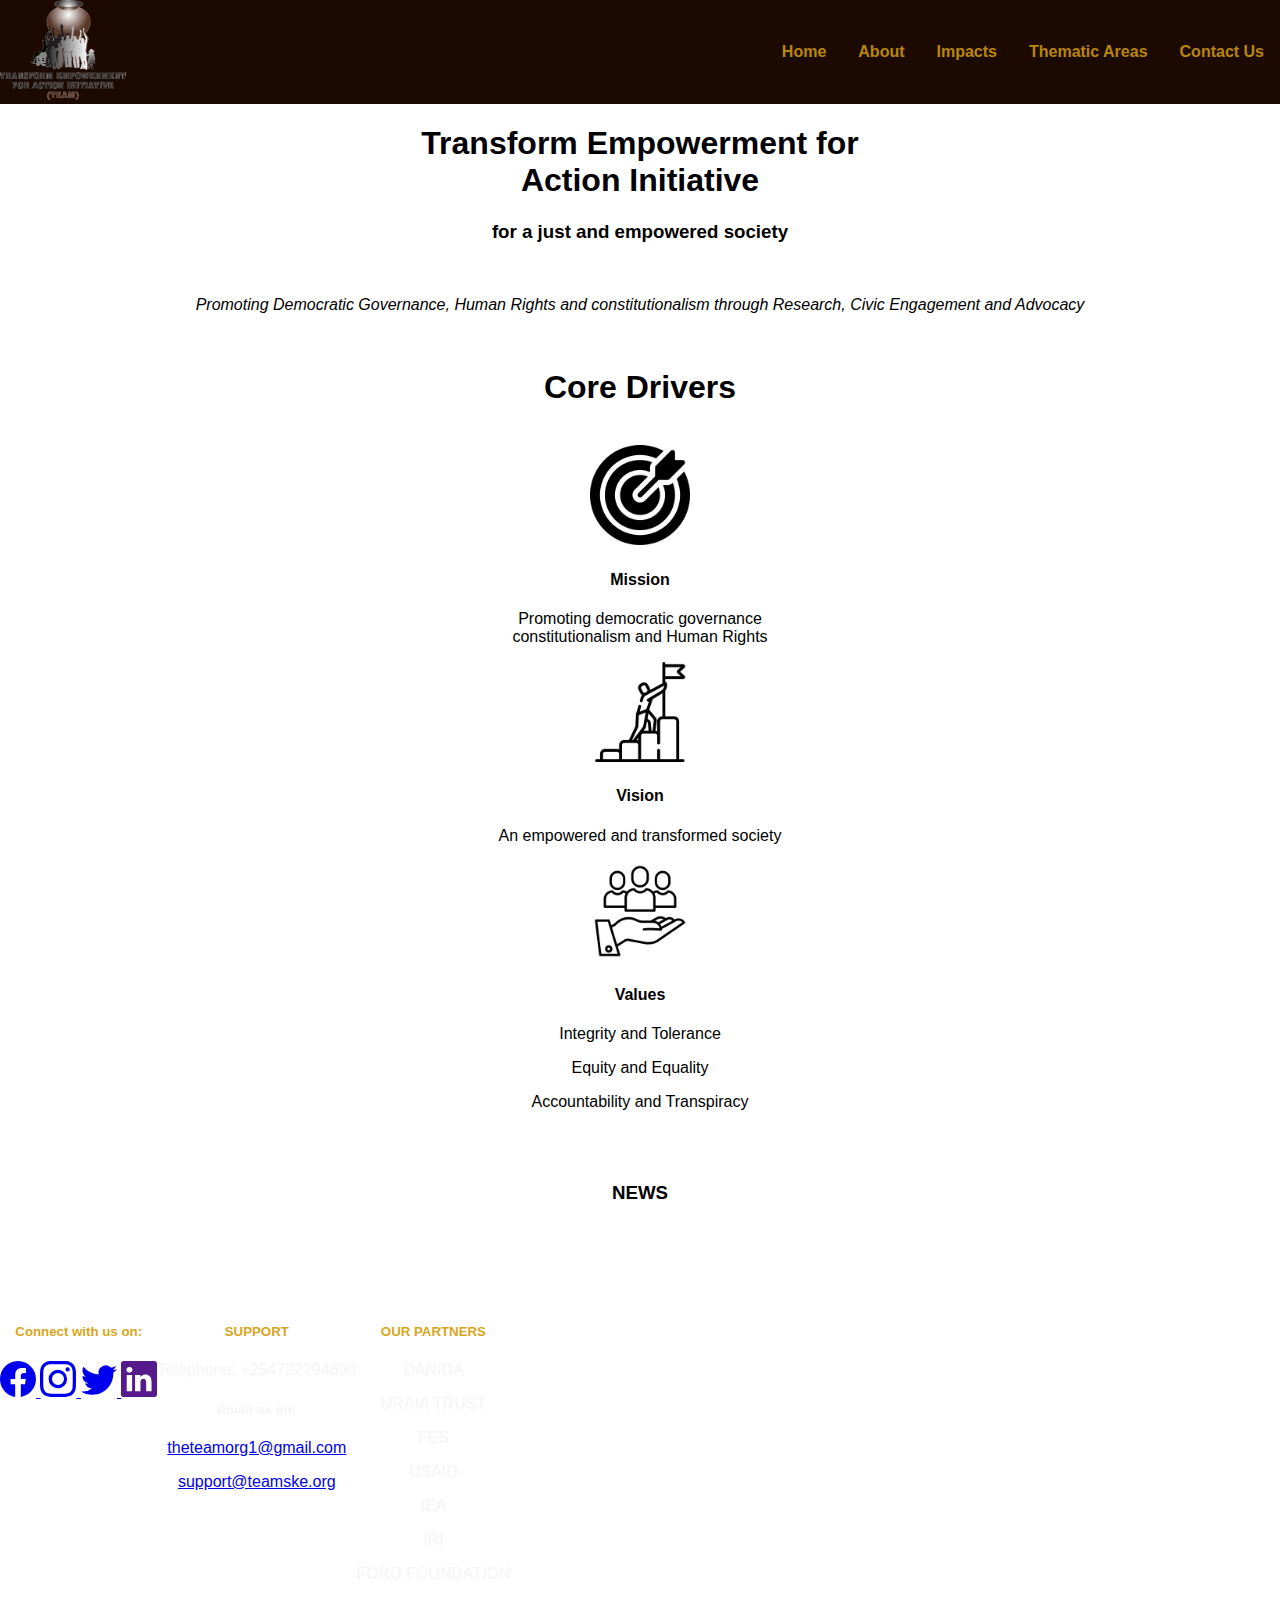
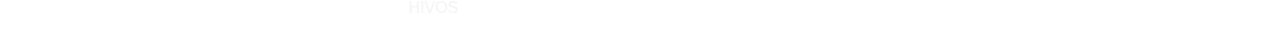
<file: index.html>
<!DOCTYPE html>
<html lang="en">
<head>
    <meta charset="UTF-8">
    <meta http-equiv="X-UA-Compatible" content="IE=edge">
    <meta name="viewport" content="width=device-width, initial-scale=1.0">
    <title>TEAM</title>
    <link rel="stylesheet" href="other css/index.css">
    <link rel="shortcut icon" href="favicon/iconified/apple-touch-icon-72x72.png" type="image/x-icon">
    <link href="https://cdn.jsdelivr.net/npm/bootstrap@5.0.2/dist/css/bootstrap.min.css" rel="stylesheet" integrity="sha384-EVSTQN3/azprG1Anm3QDgpJLIm9Nao0Yz1ztcQTwFspd3yD65VohhpuuCOmLASjC" crossorigin="anonymous">
</head>
<body id="body">
    <header>
        <!--<div class="container-fluid" id="election-countdown">
            <div class="container-fluid" id="countdown">
                <h4>Elections Countdown</h4>
                <div class="time">
                    <div class="container-day">
                        <h3 class="day">Time</h3>
                        <h3>Day</h3>
                    </div>
                    <div class="container-hour">
                        <h3 class="hour">Time</h3>
                        <h3>Hrs</h3>
                    </div>
                    <div class="container-minutes">
                        <h3 class="minute">Time</h3>
                        <h3>Mins</h3>
                    </div>
                    <div class="container-seconds">
                        <h3 class="second">Time</h3>
                        <h3>Secs</h3>
                    </div>
                </div>
            </div>    
        </div>-->
        <nav class="navbar">
            <div class="brand-logo">
                <img src="assets/team logo.png" alt="Logo" height="100px">
            </div>
            <a href="#" class="toggle-button">
                <span class="bar"></span>
                <span class="bar"></span>
                <span class="bar"></span>
            </a>
            <div class="navbar-links">
                <ul>
                    <li><a href="#" class="active">Home</a></li>
                    <li><a href="about.html">About</a></li>
                    <li><a href="impact.html">Impacts</a></li>
                    <li><a href="thematics.html">Thematic Areas</a></li>
                    <li><a href="contact.html">Contact Us</a></li>
                </ul>   
            </div>
           </nav>
       
    </header>
    
    
    <div class="container-fluid" id="intro" >
        <h1 id="h1">Transform Empowerment for <br>Action Initiative</h1>
        <div class="intro1" id="intro1">
            <p><h3><strong>for a just and empowered society</strong></h3></p>
            <br>
            <p><em>Promoting Democratic Governance, Human Rights and constitutionalism through Research, Civic Engagement and Advocacy</em></p>   
        </div>
    </div>
    <br>
    <div class="container-fluid" id="about" > 
        <h1 id="h1">Core Drivers</h1>
        <br>
        <div class="row" >
            <div class="column">
                <div class="card" id="c1">
                    <div class="card-body">
                        <img id="img" src="assets/mission.png" alt="Mission" height="100px">
                        <h4 class="card-title">Mission</h4>
                        <p class="card-text">Promoting democratic governance<br>constitutionalism and Human Rights</p>
                    </div>
                </div>
                <div class="card" id="c2">
                    <div class="card-body">
                        <img id="img" src="assets/goal.png" alt="Mission" height="100px" >
                        <h4 class="card-title">Vision</h4>
                        <p class="card-text">An empowered and transformed society</p>
                    </div>
                </div>
                <div class="card" id="c3">
                    <div class="card-body">
                        <img id="img" src="assets/value.png" alt="Mission" height="100px"">
                        <h4 class="card-title"> Values</h4>
                        <p class="card-text">Integrity and Tolerance</p>
                        <p class="card-text">Equity and Equality</p>
                        <p class="card-text">Accountability and Transpiracy</p>
                    </div>
                </div>
            </div>        
        </div>
    </div>
    <br>
    <br>
    <div class="container-fluid">
        <div class="container">
            <div class="news">
                <div class="card">
                    <div class="card-title">
                        <h3>NEWS</h3>
                    </div>
                    <div class="card-body">

                    </div>
                </div>
            </div>
        </div>
    </div>
    <br>
    <br>
    <br>
    <div class="position-sticky">
        <footer class="footer">
           <div class="t/f">
            <div class="embed">
                <div class="facebook-feed">
                    <div class="fb-page" data-href="https://www.facebook.com/?_rdc=1&_rdr" data-width="380" data-hide-cover="false"data-show-facepile="false"></div>
                </div>
                <div class="twitter-feed">

                </div>
            </div>
           </div>
            <div class="col-md-4">
                <h5 id="h5">Connect with us on:</h5>
                    
                <div class="social-media-links" id="social-links">
                    <a href="https://www.facebook.com/transforminitiative1/">
                        <svg xmlns="http://www.w3.org/2000/svg" width="36" height="36" fill="currentColor" class="bi bi-facebook" viewBox="0 0 16 16">
                            <path d="M16 8.049c0-4.446-3.582-8.05-8-8.05C3.58 0-.002 3.603-.002 8.05c0 4.017 2.926 7.347 6.75 7.951v-5.625h-2.03V8.05H6.75V6.275c0-2.017 1.195-3.131 3.022-3.131.876 0 1.791.157 1.791.157v1.98h-1.009c-.993 0-1.303.621-1.303 1.258v1.51h2.218l-.354 2.326H9.25V16c3.824-.604 6.75-3.934 6.75-7.951z"/>
                        </svg>
                    </a> 
                    <a href="https://www.instagram.com/">
                        <svg xmlns="http://www.w3.org/2000/svg" width="36" height="36" fill="currentColor" class="bi bi-instagram" viewBox="0 0 16 16">
                            <path d="M8 0C5.829 0 5.556.01 4.703.048 3.85.088 3.269.222 2.76.42a3.917 3.917 0 0 0-1.417.923A3.927 3.927 0 0 0 .42 2.76C.222 3.268.087 3.85.048 4.7.01 5.555 0 5.827 0 8.001c0 2.172.01 2.444.048 3.297.04.852.174 1.433.372 1.942.205.526.478.972.923 1.417.444.445.89.719 1.416.923.51.198 1.09.333 1.942.372C5.555 15.99 5.827 16 8 16s2.444-.01 3.298-.048c.851-.04 1.434-.174 1.943-.372a3.916 3.916 0 0 0 1.416-.923c.445-.445.718-.891.923-1.417.197-.509.332-1.09.372-1.942C15.99 10.445 16 10.173 16 8s-.01-2.445-.048-3.299c-.04-.851-.175-1.433-.372-1.941a3.926 3.926 0 0 0-.923-1.417A3.911 3.911 0 0 0 13.24.42c-.51-.198-1.092-.333-1.943-.372C10.443.01 10.172 0 7.998 0h.003zm-.717 1.442h.718c2.136 0 2.389.007 3.232.046.78.035 1.204.166 1.486.275.373.145.64.319.92.599.28.28.453.546.598.92.11.281.24.705.275 1.485.039.843.047 1.096.047 3.231s-.008 2.389-.047 3.232c-.035.78-.166 1.203-.275 1.485a2.47 2.47 0 0 1-.599.919c-.28.28-.546.453-.92.598-.28.11-.704.24-1.485.276-.843.038-1.096.047-3.232.047s-2.39-.009-3.233-.047c-.78-.036-1.203-.166-1.485-.276a2.478 2.478 0 0 1-.92-.598 2.48 2.48 0 0 1-.6-.92c-.109-.281-.24-.705-.275-1.485-.038-.843-.046-1.096-.046-3.233 0-2.136.008-2.388.046-3.231.036-.78.166-1.204.276-1.486.145-.373.319-.64.599-.92.28-.28.546-.453.92-.598.282-.11.705-.24 1.485-.276.738-.034 1.024-.044 2.515-.045v.002zm4.988 1.328a.96.96 0 1 0 0 1.92.96.96 0 0 0 0-1.92zm-4.27 1.122a4.109 4.109 0 1 0 0 8.217 4.109 4.109 0 0 0 0-8.217zm0 1.441a2.667 2.667 0 1 1 0 5.334 2.667 2.667 0 0 1 0-5.334z"/>
                        </svg>   
                    </a> 
                    <a href="https://twitter.com/home">
                        <svg xmlns="http://www.w3.org/2000/svg" width="36" height="36" fill="currentColor" class="bi bi-twitter" viewBox="0 0 16 16">
                            <path d="M5.026 15c6.038 0 9.341-5.003 9.341-9.334 0-.14 0-.282-.006-.422A6.685 6.685 0 0 0 16 3.542a6.658 6.658 0 0 1-1.889.518 3.301 3.301 0 0 0 1.447-1.817 6.533 6.533 0 0 1-2.087.793A3.286 3.286 0 0 0 7.875 6.03a9.325 9.325 0 0 1-6.767-3.429 3.289 3.289 0 0 0 1.018 4.382A3.323 3.323 0 0 1 .64 6.575v.045a3.288 3.288 0 0 0 2.632 3.218 3.203 3.203 0 0 1-.865.115 3.23 3.23 0 0 1-.614-.057 3.283 3.283 0 0 0 3.067 2.277A6.588 6.588 0 0 1 .78 13.58a6.32 6.32 0 0 1-.78-.045A9.344 9.344 0 0 0 5.026 15z"/>
                        </svg>  
                    </a>
                    <a href="">
                        <svg xmlns="http://www.w3.org/2000/svg" width="36" height="36" fill="currentColor" class="bi bi-linkedin" viewBox="0 0 16 16">
                            <path d="M0 1.146C0 .513.526 0 1.175 0h13.65C15.474 0 16 .513 16 1.146v13.708c0 .633-.526 1.146-1.175 1.146H1.175C.526 16 0 15.487 0 14.854V1.146zm4.943 12.248V6.169H2.542v7.225h2.401zm-1.2-8.212c.837 0 1.358-.554 1.358-1.248-.015-.709-.52-1.248-1.342-1.248-.822 0-1.359.54-1.359 1.248 0 .694.521 1.248 1.327 1.248h.016zm4.908 8.212V9.359c0-.216.016-.432.08-.586.173-.431.568-.878 1.232-.878.869 0 1.216.662 1.216 1.634v3.865h2.401V9.25c0-2.22-1.184-3.252-2.764-3.252-1.274 0-1.845.7-2.165 1.193v.025h-.016a5.54 5.54 0 0 1 .016-.025V6.169h-2.4c.03.678 0 7.225 0 7.225h2.4z"/>
                        </svg>
                    </a>
                </div>
            </div>
            <div class="col-md-4">
                <h5 id="h5">SUPPORT</h5>
                <div class="support">
                    <p class="foot-t">Telephone: +254722294690</p>
                    <h5>Email us on:</h5>
                    <p><a class="foot-link" href="mailto:theteamorg1@gmail.com">theteamorg1@gmail.com</a></p>
                    <p><a class="foot-link" href="mailto:support@teamske.org">support@teamske.org</a></p>
                </div>  
            </div>
            <div class="partners">
                <h5 id="h5">OUR PARTNERS</h5>
                <div class="">
                    <p>DANIDA</p>
                    <p>URAIA TRUST</p>
                    <p>FES</p>
                    <p>USAID</p>
                    <p>IEA</p>
                    <p>IRI</p>
                    <p>FORD FOUNDATION</p>
                    <P>HIVOS</P>
                </div>
                
        </footer>    
    </div>
    <script src="js/script.js"></script>
</body>
</html>
</file>
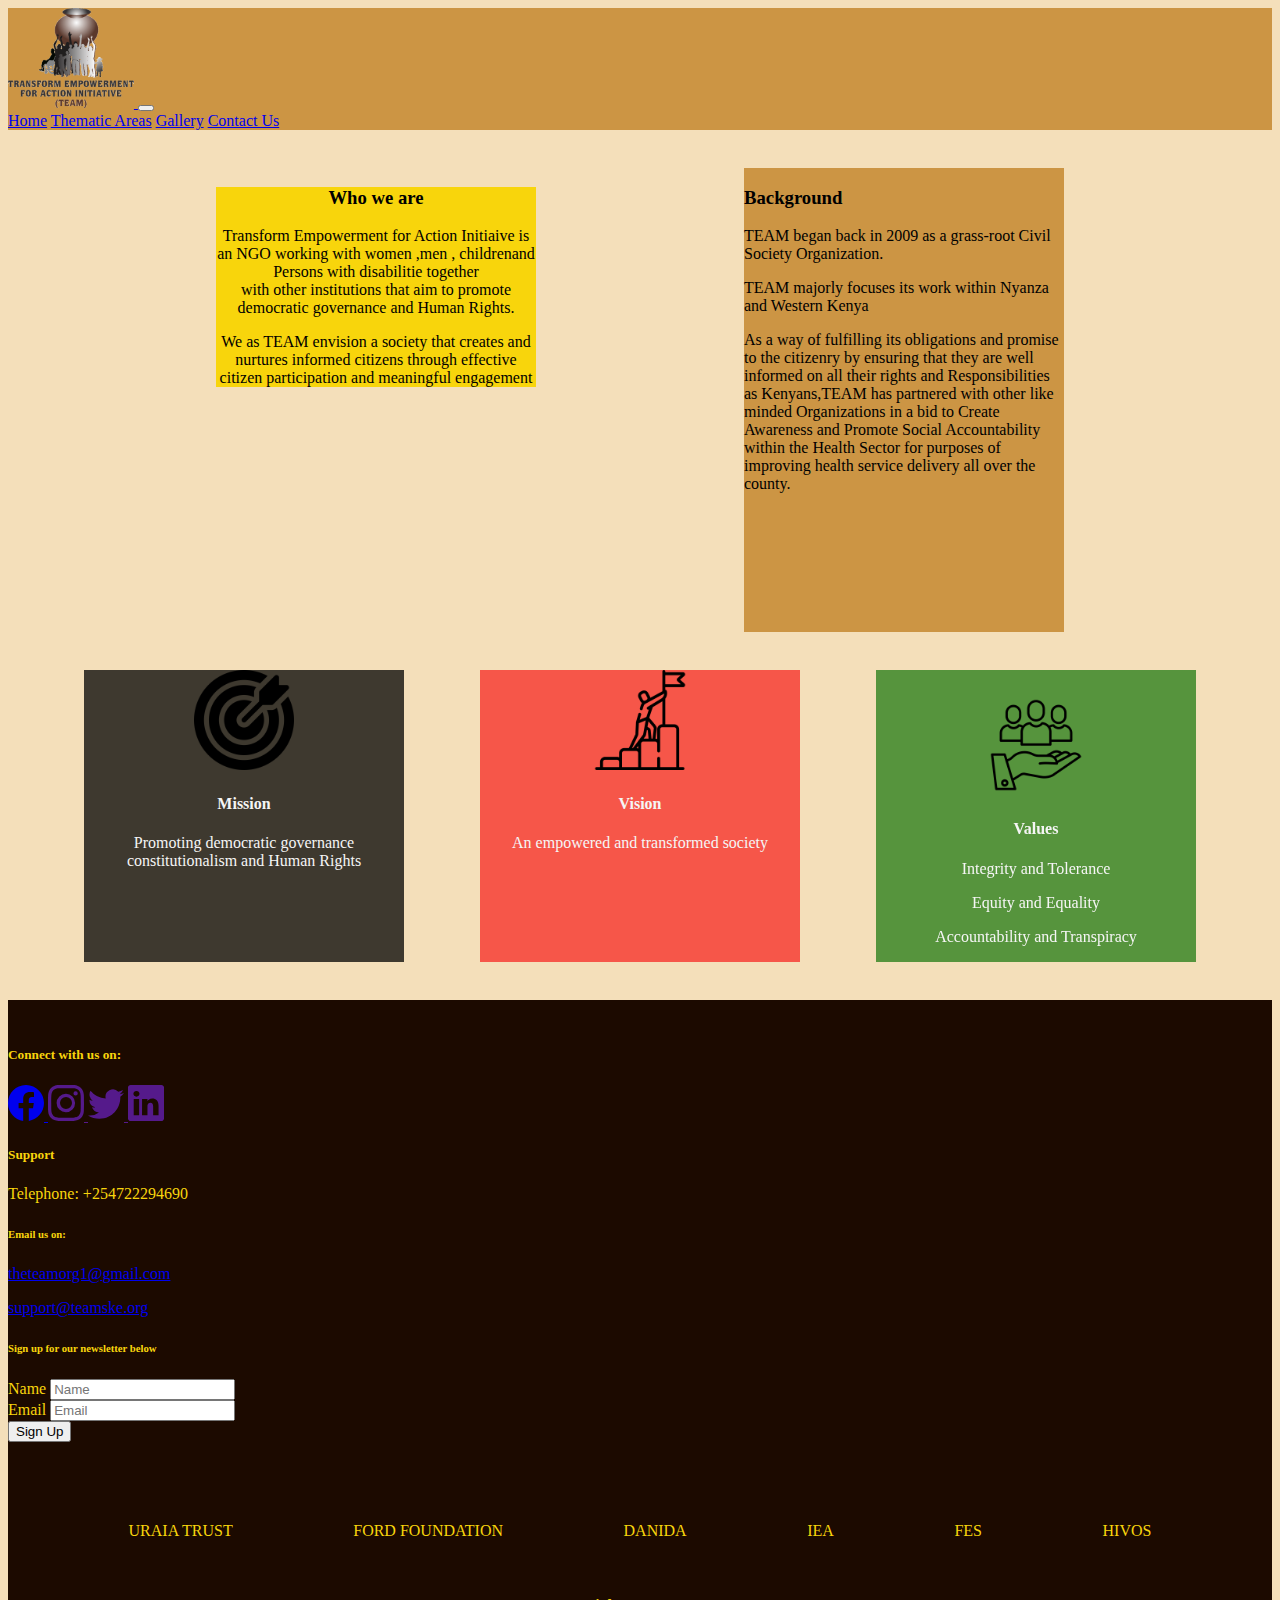
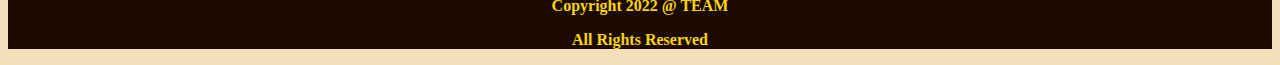
<file: about.html>
<!DOCTYPE html>
<html lang="en">
<head>
    <meta charset="UTF-8">
    <meta http-equiv="X-UA-Compatible" content="IE=edge">
    <meta name="viewport" content="width=device-width, initial-scale=1.0">
    <title>About</title>
    <link rel="stylesheet" href="other css/style.css">
    <link href="https://cdn.jsdelivr.net/npm/bootstrap@5.0.2/dist/css/bootstrap.min.css" rel="stylesheet" integrity="sha384-EVSTQN3/azprG1Anm3QDgpJLIm9Nao0Yz1ztcQTwFspd3yD65VohhpuuCOmLASjC" crossorigin="anonymous">
    <script src="https://cdn.jsdelivr.net/npm/bootstrap@5.0.2/dist/js/bootstrap.bundle.min.js" integrity="sha384-MrcW6ZMFYlzcLA8Nl+NtUVF0sA7MsXsP1UyJoMp4YLEuNSfAP+JcXn/tWtIaxVXM" crossorigin="anonymous"></script>
</head>
<body style="background-color: #F4DFBA;">
    <nav class="navbar navbar-expand-lg" style="background-color: #CC9544;justify-content: space-between; ">
        <div class="container-fluid">
            <a class="navbar-brand" href="#">
              <img src="assets/team logo.png" alt="Team Logo" height="100px">
            </a>
            <button class="navbar-toggler" type="button" data-bs-toggle="collapse" data-bs-target="#navbarNavAltMarkup" aria-controls="navbarNavAltMarkup" aria-expanded="false" aria-label="Toggle navigation">
                <span class="navbar-toggler-icon"></span>
            </button>
            <div class="collapse navbar-collapse" id="navbarNavAltMarkup" padding-left="4px">
                <div class="navbar-nav">
                    <a class="nav-link active" aria-current="page" href="/index.html">Home</a>
                    <a class="nav-link" href="/thematics.html"> Thematic Areas</a>
                    <a class="nav-link" href="/gallery.html">Gallery</a>
                    <a class="nav-link" href="/contact.html">Contact Us</a>
                </div>
            </div>
        </div>
    </nav>
    <div class="container-fluid" style="padding-top:3% ;display: flex;justify-content: space-evenly;padding-bottom: 3%;">
        <div class="card" style="width: 20rem;height:25rem;text-align: center;">
            <div class="card-body" style="color: black;background-color: rgb(248, 213, 12);" >
                <h3 class="card-title">Who we are</h3>
                <p class="card-text">Transform Empowerment for Action Initiaive is an NGO working with women ,men , childrenand Persons with disabilitie together<br> with other institutions that aim to promote democratic governance and Human Rights.</p>
                <p class="card-text">We as TEAM envision a society that creates and nurtures informed citizens through effective citizen participation and meaningful engagement  </p>
            </div>
        </div>
        <div class="card" style="width: 20rem; height:29rem;background-color: #CC9544; ">
            <div class="card-body">
                <h3 card-title>Background</h3>
                    <p class="card-text">TEAM began back in 2009 as a grass-root Civil Society Organization.</p>
                    <p>TEAM majorly focuses its work within Nyanza and Western Kenya</p>
                    <p>As a way of fulfilling its obligations and promise to the citizenry by ensuring that they are well
                        informed on all their rights and Responsibilities as Kenyans,TEAM
                        has partnered with other like minded Organizations in
                        a bid to Create Awareness and Promote
                        Social Accountability within the
                        Health Sector for purposes of
                        improving health service
                        delivery all over
                        the county.
                    </p> 
            </div>
        </div>
        
       
        </div>
    </div>
    <div class="row" >
        <div class="column" style="padding-bottom: 3%;display: flex;justify-content: space-evenly;">
            <div class="card" style="width: 20rem ;padding-bottom:2%;text-align: center;background-color: rgba(0, 0, 0, 0.747);color: whitesmoke;">
                <div class="card-body">
                    <img  src="assets/mission.png" alt="Mission" height="100px">
                    <h4 class="card-title">Mission</h4>
                    <p class="card-text">Promoting democratic governance<br>constitutionalism and Human Rights</p>
                </div>
            </div>
            <div class="card" style="width: 20rem ;text-align: center;background-color: rgba(247, 7, 7, 0.63);color: whitesmoke;">
                <div class="card-body">
                    <img src="assets/goal.png" alt="Mission" height="100px"">
                    <h4 class="card-title">Vision</h4>
                    <p class="card-text">An empowered and transformed society</p>
                </div>
            </div>
            <div class="card" style="width: 20rem ;text-align: center;backdrop-filter: blur(2px); background-color: rgba(24, 119, 11, 0.719);color: whitesmoke; padding-top: 2%;">
                <div class="card-body">
                    <img src="assets/value.png" alt="Mission" height="100px"">
                    <h4 class="card-title"> Values</h4>
                    <p class="card-text">Integrity and Tolerance</p>
                    <p class="card-text">Equity and Equality</p>
                    <p class="card-text">Accountability and Transpiracy</p>
                </div>
            </div>
        </div>        
    </div>
    <footer class="footer footer-expand-lg" max-width="90%" style="color: rgb(248, 213, 12); background-color: #1C0A00;">
        <div class="row">
                <div class="col-md-4">
                    <h5>Connect with us on:</h5>
                    <div class="social-media-links" id="social-links">
                        <a href="http://">
                            <svg xmlns="http://www.w3.org/2000/svg" width="36" height="36" fill="currentColor" class="bi bi-facebook" viewBox="0 0 16 16">
                                <path d="M16 8.049c0-4.446-3.582-8.05-8-8.05C3.58 0-.002 3.603-.002 8.05c0 4.017 2.926 7.347 6.75 7.951v-5.625h-2.03V8.05H6.75V6.275c0-2.017 1.195-3.131 3.022-3.131.876 0 1.791.157 1.791.157v1.98h-1.009c-.993 0-1.303.621-1.303 1.258v1.51h2.218l-.354 2.326H9.25V16c3.824-.604 6.75-3.934 6.75-7.951z"/>
                            </svg>
                        </a> 
                        <a href="">
                            <svg xmlns="http://www.w3.org/2000/svg" width="36" height="36" fill="currentColor" class="bi bi-instagram" viewBox="0 0 16 16">
                                <path d="M8 0C5.829 0 5.556.01 4.703.048 3.85.088 3.269.222 2.76.42a3.917 3.917 0 0 0-1.417.923A3.927 3.927 0 0 0 .42 2.76C.222 3.268.087 3.85.048 4.7.01 5.555 0 5.827 0 8.001c0 2.172.01 2.444.048 3.297.04.852.174 1.433.372 1.942.205.526.478.972.923 1.417.444.445.89.719 1.416.923.51.198 1.09.333 1.942.372C5.555 15.99 5.827 16 8 16s2.444-.01 3.298-.048c.851-.04 1.434-.174 1.943-.372a3.916 3.916 0 0 0 1.416-.923c.445-.445.718-.891.923-1.417.197-.509.332-1.09.372-1.942C15.99 10.445 16 10.173 16 8s-.01-2.445-.048-3.299c-.04-.851-.175-1.433-.372-1.941a3.926 3.926 0 0 0-.923-1.417A3.911 3.911 0 0 0 13.24.42c-.51-.198-1.092-.333-1.943-.372C10.443.01 10.172 0 7.998 0h.003zm-.717 1.442h.718c2.136 0 2.389.007 3.232.046.78.035 1.204.166 1.486.275.373.145.64.319.92.599.28.28.453.546.598.92.11.281.24.705.275 1.485.039.843.047 1.096.047 3.231s-.008 2.389-.047 3.232c-.035.78-.166 1.203-.275 1.485a2.47 2.47 0 0 1-.599.919c-.28.28-.546.453-.92.598-.28.11-.704.24-1.485.276-.843.038-1.096.047-3.232.047s-2.39-.009-3.233-.047c-.78-.036-1.203-.166-1.485-.276a2.478 2.478 0 0 1-.92-.598 2.48 2.48 0 0 1-.6-.92c-.109-.281-.24-.705-.275-1.485-.038-.843-.046-1.096-.046-3.233 0-2.136.008-2.388.046-3.231.036-.78.166-1.204.276-1.486.145-.373.319-.64.599-.92.28-.28.546-.453.92-.598.282-.11.705-.24 1.485-.276.738-.034 1.024-.044 2.515-.045v.002zm4.988 1.328a.96.96 0 1 0 0 1.92.96.96 0 0 0 0-1.92zm-4.27 1.122a4.109 4.109 0 1 0 0 8.217 4.109 4.109 0 0 0 0-8.217zm0 1.441a2.667 2.667 0 1 1 0 5.334 2.667 2.667 0 0 1 0-5.334z"/>
                            </svg>   
                        </a> 
                        <a href="">
                            <svg xmlns="http://www.w3.org/2000/svg" width="36" height="36" fill="currentColor" class="bi bi-twitter" viewBox="0 0 16 16">
                                <path d="M5.026 15c6.038 0 9.341-5.003 9.341-9.334 0-.14 0-.282-.006-.422A6.685 6.685 0 0 0 16 3.542a6.658 6.658 0 0 1-1.889.518 3.301 3.301 0 0 0 1.447-1.817 6.533 6.533 0 0 1-2.087.793A3.286 3.286 0 0 0 7.875 6.03a9.325 9.325 0 0 1-6.767-3.429 3.289 3.289 0 0 0 1.018 4.382A3.323 3.323 0 0 1 .64 6.575v.045a3.288 3.288 0 0 0 2.632 3.218 3.203 3.203 0 0 1-.865.115 3.23 3.23 0 0 1-.614-.057 3.283 3.283 0 0 0 3.067 2.277A6.588 6.588 0 0 1 .78 13.58a6.32 6.32 0 0 1-.78-.045A9.344 9.344 0 0 0 5.026 15z"/>
                              </svg>  
                        </a>
                        <a href="">
                            <svg xmlns="http://www.w3.org/2000/svg" width="36" height="36" fill="currentColor" class="bi bi-linkedin" viewBox="0 0 16 16">
                                <path d="M0 1.146C0 .513.526 0 1.175 0h13.65C15.474 0 16 .513 16 1.146v13.708c0 .633-.526 1.146-1.175 1.146H1.175C.526 16 0 15.487 0 14.854V1.146zm4.943 12.248V6.169H2.542v7.225h2.401zm-1.2-8.212c.837 0 1.358-.554 1.358-1.248-.015-.709-.52-1.248-1.342-1.248-.822 0-1.359.54-1.359 1.248 0 .694.521 1.248 1.327 1.248h.016zm4.908 8.212V9.359c0-.216.016-.432.08-.586.173-.431.568-.878 1.232-.878.869 0 1.216.662 1.216 1.634v3.865h2.401V9.25c0-2.22-1.184-3.252-2.764-3.252-1.274 0-1.845.7-2.165 1.193v.025h-.016a5.54 5.54 0 0 1 .016-.025V6.169h-2.4c.03.678 0 7.225 0 7.225h2.4z"/>
                            </svg>
                        </a>
                    </div>
                </div>
                <div class="col-md-4">
                    <h5>Support</h5>
                    <div class="support">
                        <p>Telephone: +254722294690</p>
                        <h6>Email us on:</h6>
                        <p><a href="mailto:theteamorg1@gmail.com">theteamorg1@gmail.com</a></p>
                        <p><a href="mailto:support@teamske.org">support@teamske.org</a></p>
                    </div>  
                </div>
                <div class="col-md-4">
                    <h6>Sign up for our newsletter below</h6>
                    <form action="Submit">
                        <div class="mb-3">
                            <label for="formGroupInput" class="form-label">Name</label>
                            <input type="text" name="name" id="formGroupInput" placeholder="Name">
                        </div>
                        <div class="mb-3">
                            <label for="formroupInput" class="form-label">Email</label>
                            <input type="email" name="email" id="formGroupEmail" placeholder="Email">
                        </div> 
                        <div class="mb-3">
                            <button type="submit" class="btn btn-success">Sign Up</button>
                        </div> 
                       </form>
                    </div>
                </div>
            
        </div>
        <div class="partners" >
            <div class="column1">
                <p>URAIA TRUST</p>
                <p>FORD FOUNDATION</p>
                <p>DANIDA</p>
                <p>IEA</p>
                <p>FES</p>
                <p>HIVOS</p>
            </div>
        </div>
        <div class="copyrights" style="font-weight: bold; text-align:center;padding-top: 2%;">
            <p>Copyright 2022 @ TEAM</p>
            <p>All Rights Reserved</p>
        </div>
    </footer>
   

   
</body>
</html>
</file>
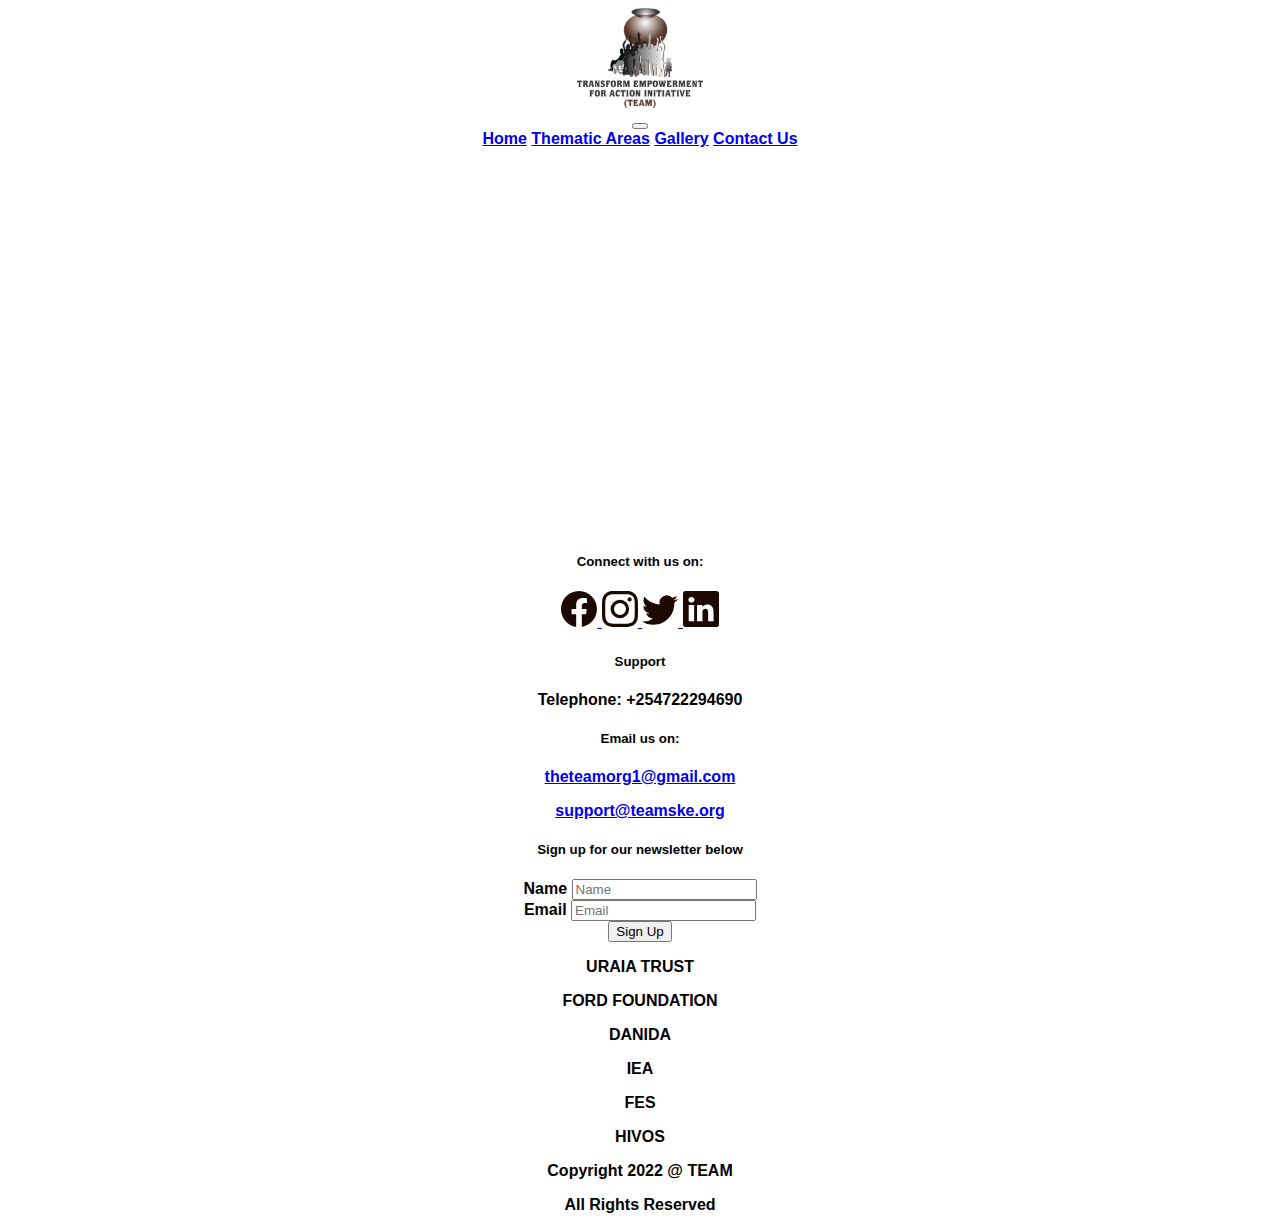
<file: contact.html>
<!DOCTYPE html>
<html lang="en">
<head>
    <meta charset="UTF-8">
    <meta http-equiv="X-UA-Compatible" content="IE=edge">
    <meta name="viewport" content="width=device-width, initial-scale=1.0">
    <title>Contact us</title>
    <link rel="stylesheet" href="other css/contact.css">
    <link rel="shortcut icon" href="favicon/iconified/apple-touch-icon-72x72.png" type="image/x-icon">

    <link href="https://cdn.jsdelivr.net/npm/bootstrap@5.0.2/dist/css/bootstrap.min.css" rel="stylesheet" integrity="sha384-EVSTQN3/azprG1Anm3QDgpJLIm9Nao0Yz1ztcQTwFspd3yD65VohhpuuCOmLASjC" crossorigin="anonymous">
    <script src="https://cdn.jsdelivr.net/npm/bootstrap@5.0.2/dist/js/bootstrap.bundle.min.js" integrity="sha384-MrcW6ZMFYlzcLA8Nl+NtUVF0sA7MsXsP1UyJoMp4YLEuNSfAP+JcXn/tWtIaxVXM" crossorigin="anonymous"></script>
</head>
<body id="body">
    <header>
        <nav class="navbar navbar-expand-lg">
            <div class="container-fluid">
                <div class="container">
                    <a class="navbar-brand" href="#">
                        <img src="assets/team logo.png" alt="Team Logo" height="100px">
                      </a>
                </div>
                <div class="container" id="cont1">
                    <button class="navbar-toggler" type="button" data-bs-toggle="collapse" data-bs-target="#navbarNavAltMarkup" aria-controls="navbarNavAltMarkup" aria-expanded="false" aria-label="Toggle navigation">
                        <span class="navbar-toggler-icon"></span>
                    </button>
                    <div class="collapse navbar-collapse" id="navbarNavAltMarkup">
                        <div class="navbar-nav" style="justify-content:space-evenly;">
                            <a class="nav-link active" aria-current="page" href="/index.html">Home</a>
                            <a class="nav-link" href="/thematics.html"> Thematic Areas</a>
                            <a class="nav-link" href="/gallery.html">Gallery</a>
                            <a class="nav-link" href="/contact.html">Contact Us</a>
                        </div>
                    </div>
                </div>
                
            </div>
        </nav> 
    </header>
<div class="contaner-fluid">
    <div class="map">
        <iframe src="https://www.google.com/maps/embed?pb=!1m14!1m8!1m3!1d15959.24638390389!2d34.757418!3d-0.105193!3m2!1i1024!2i768!4f13.1!3m3!1m2!1s0x0%3A0x4880d0908d19ecbf!2sSt.%20Stephen'S%20Cathedral%20Kisumu!5e0!3m2!1sen!2ske!4v1595273784928!5m2!1sen!2ske" width="50%" height="380" frameborder="0" style="border:0" allowfullscreen=""></iframe>
    </div>
</div>   
<footer class="footer footer-expand-lg" >
    <div class="row" >
            <div class="col-md-4">
                <h5>Connect with us on:</h5>
                <div class="social-media-links" id="social-links">
                    <a href="https://www.facebook.com/transforminitiative1/">
                        <svg xmlns="http://www.w3.org/2000/svg" width="36" height="36" fill="#1C0A00" class="bi bi-facebook" viewBox="0 0 16 16">
                            <path d="M16 8.049c0-4.446-3.582-8.05-8-8.05C3.58 0-.002 3.603-.002 8.05c0 4.017 2.926 7.347 6.75 7.951v-5.625h-2.03V8.05H6.75V6.275c0-2.017 1.195-3.131 3.022-3.131.876 0 1.791.157 1.791.157v1.98h-1.009c-.993 0-1.303.621-1.303 1.258v1.51h2.218l-.354 2.326H9.25V16c3.824-.604 6.75-3.934 6.75-7.951z"/>
                        </svg>
                    </a> 
                    <a href="https://www.instagram.com/">
                        <svg xmlns="http://www.w3.org/2000/svg" width="36" height="36" fill="#1C0A00" class="bi bi-instagram" viewBox="0 0 16 16">
                            <path d="M8 0C5.829 0 5.556.01 4.703.048 3.85.088 3.269.222 2.76.42a3.917 3.917 0 0 0-1.417.923A3.927 3.927 0 0 0 .42 2.76C.222 3.268.087 3.85.048 4.7.01 5.555 0 5.827 0 8.001c0 2.172.01 2.444.048 3.297.04.852.174 1.433.372 1.942.205.526.478.972.923 1.417.444.445.89.719 1.416.923.51.198 1.09.333 1.942.372C5.555 15.99 5.827 16 8 16s2.444-.01 3.298-.048c.851-.04 1.434-.174 1.943-.372a3.916 3.916 0 0 0 1.416-.923c.445-.445.718-.891.923-1.417.197-.509.332-1.09.372-1.942C15.99 10.445 16 10.173 16 8s-.01-2.445-.048-3.299c-.04-.851-.175-1.433-.372-1.941a3.926 3.926 0 0 0-.923-1.417A3.911 3.911 0 0 0 13.24.42c-.51-.198-1.092-.333-1.943-.372C10.443.01 10.172 0 7.998 0h.003zm-.717 1.442h.718c2.136 0 2.389.007 3.232.046.78.035 1.204.166 1.486.275.373.145.64.319.92.599.28.28.453.546.598.92.11.281.24.705.275 1.485.039.843.047 1.096.047 3.231s-.008 2.389-.047 3.232c-.035.78-.166 1.203-.275 1.485a2.47 2.47 0 0 1-.599.919c-.28.28-.546.453-.92.598-.28.11-.704.24-1.485.276-.843.038-1.096.047-3.232.047s-2.39-.009-3.233-.047c-.78-.036-1.203-.166-1.485-.276a2.478 2.478 0 0 1-.92-.598 2.48 2.48 0 0 1-.6-.92c-.109-.281-.24-.705-.275-1.485-.038-.843-.046-1.096-.046-3.233 0-2.136.008-2.388.046-3.231.036-.78.166-1.204.276-1.486.145-.373.319-.64.599-.92.28-.28.546-.453.92-.598.282-.11.705-.24 1.485-.276.738-.034 1.024-.044 2.515-.045v.002zm4.988 1.328a.96.96 0 1 0 0 1.92.96.96 0 0 0 0-1.92zm-4.27 1.122a4.109 4.109 0 1 0 0 8.217 4.109 4.109 0 0 0 0-8.217zm0 1.441a2.667 2.667 0 1 1 0 5.334 2.667 2.667 0 0 1 0-5.334z"/>
                        </svg>   
                    </a> 
                    <a href="https://twitter.com/home">
                        <svg xmlns="http://www.w3.org/2000/svg" width="36" height="36" fill="#1C0A00" class="bi bi-twitter" viewBox="0 0 16 16">
                            <path d="M5.026 15c6.038 0 9.341-5.003 9.341-9.334 0-.14 0-.282-.006-.422A6.685 6.685 0 0 0 16 3.542a6.658 6.658 0 0 1-1.889.518 3.301 3.301 0 0 0 1.447-1.817 6.533 6.533 0 0 1-2.087.793A3.286 3.286 0 0 0 7.875 6.03a9.325 9.325 0 0 1-6.767-3.429 3.289 3.289 0 0 0 1.018 4.382A3.323 3.323 0 0 1 .64 6.575v.045a3.288 3.288 0 0 0 2.632 3.218 3.203 3.203 0 0 1-.865.115 3.23 3.23 0 0 1-.614-.057 3.283 3.283 0 0 0 3.067 2.277A6.588 6.588 0 0 1 .78 13.58a6.32 6.32 0 0 1-.78-.045A9.344 9.344 0 0 0 5.026 15z"/>
                          </svg>  
                    </a>
                    <a href="">
                        <svg xmlns="http://www.w3.org/2000/svg" width="36" height="36" fill="#1C0A00" class="bi bi-linkedin" viewBox="0 0 16 16">
                            <path d="M0 1.146C0 .513.526 0 1.175 0h13.65C15.474 0 16 .513 16 1.146v13.708c0 .633-.526 1.146-1.175 1.146H1.175C.526 16 0 15.487 0 14.854V1.146zm4.943 12.248V6.169H2.542v7.225h2.401zm-1.2-8.212c.837 0 1.358-.554 1.358-1.248-.015-.709-.52-1.248-1.342-1.248-.822 0-1.359.54-1.359 1.248 0 .694.521 1.248 1.327 1.248h.016zm4.908 8.212V9.359c0-.216.016-.432.08-.586.173-.431.568-.878 1.232-.878.869 0 1.216.662 1.216 1.634v3.865h2.401V9.25c0-2.22-1.184-3.252-2.764-3.252-1.274 0-1.845.7-2.165 1.193v.025h-.016a5.54 5.54 0 0 1 .016-.025V6.169h-2.4c.03.678 0 7.225 0 7.225h2.4z"/>
                        </svg>
                    </a>
                </div>
            </div>
            <div class="col-md-4">
                <h5>Support</h5>
                <div class="support">
                    <p>Telephone: +254722294690</p>
                    <h5>Email us on:</h5>
                    <p><a class="foot-link" href="mailto:theteamorg1@gmail.com">theteamorg1@gmail.com</a></p>
                    <p><a class="foot-link" href="mailto:support@teamske.org">support@teamske.org</a></p>
                </div>  
            </div>
            <div class="col-md-4">
                <h5>Sign up for our newsletter below</h5>
                <form action="Submit">
                    <div class="mb-3">
                        <label for="formGroupInput" class="form-label">Name</label>
                        <input type="text" name="name" id="formGroupInput" placeholder="Name">
                    </div>
                    <div class="mb-3">
                        <label for="formroupInput" class="form-label">Email</label>
                        <input type="email" name="email" id="formGroupEmail" placeholder="Email">
                    </div> 
                    <div class="mb-3">
                        <button type="submit" class="btn btn-success">Sign Up</button>
                    </div> 
                   </form>
                </div>
            </div>
        
    </div>
    <div class="container">
        <div class="partners" >
                <p class="foot-p">URAIA TRUST</p>
                <p class="foot-p">FORD FOUNDATION</p>
                <p class="foot-p">DANIDA</p>
                <p class="foot-p">IEA</p>
                <p class="foot-p">FES</p>
                <p class="foot-p">HIVOS</p>
        </div>
        <div class="copyrights" >
            <p class="foot-p">Copyright 2022 @ TEAM</p>
            <p class="foot-p">All Rights Reserved</p>
        </div>
    </div>
</footer>    
</body>
</html>
</file>
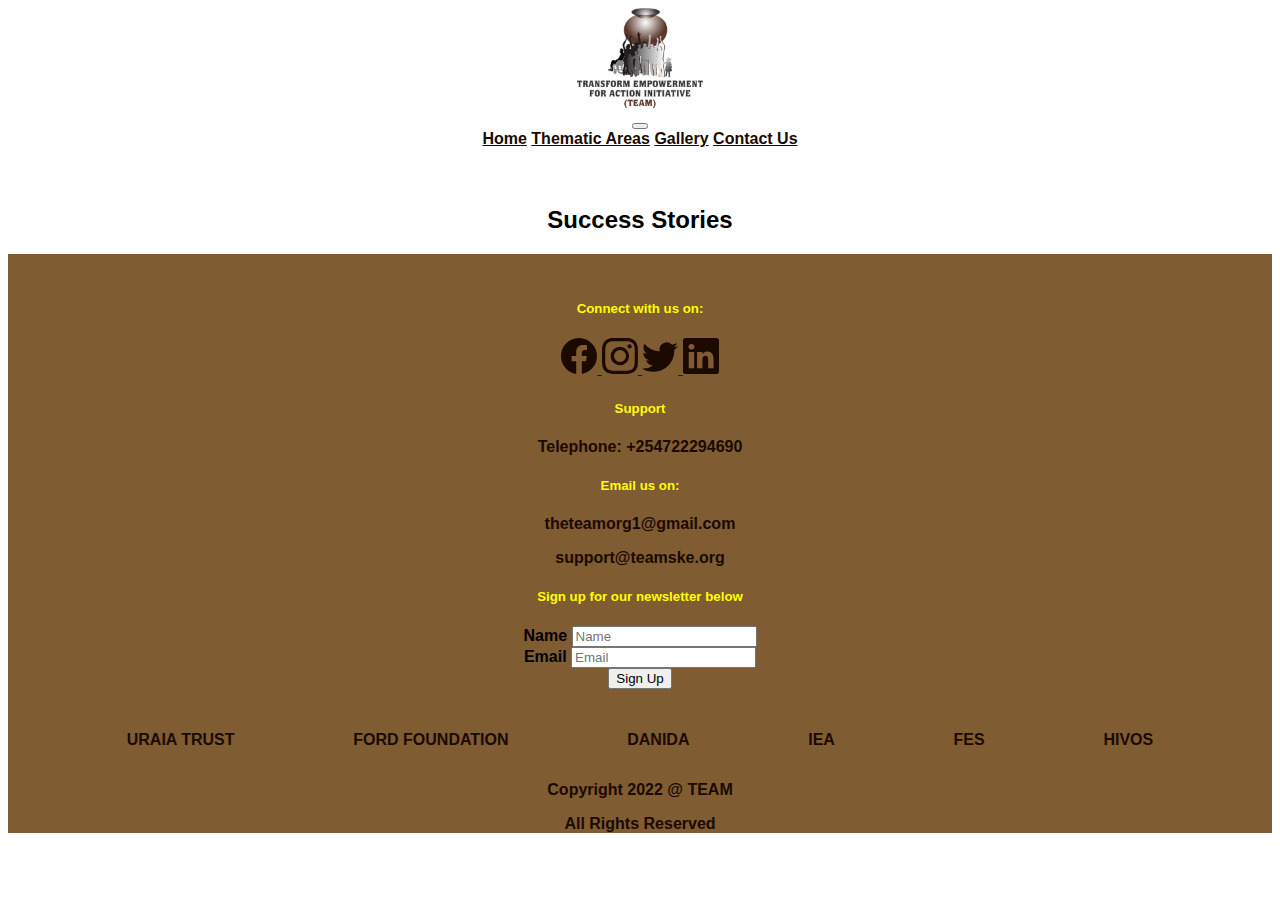
<file: covid-19.html>
<!DOCTYPE html>
<html lang="en">
<head>
    <meta charset="UTF-8">
    <meta http-equiv="X-UA-Compatible" content="IE=edge">
    <meta name="viewport" content="width=device-width, initial-scale=1.0">
    <title>Who We are</title>
    <link rel="stylesheet" href="other css/wwa.css">
    <link rel="shortcut icon" href="favicon/iconified/apple-touch-icon-72x72.png" type="image/x-icon">

    <link href="https://cdn.jsdelivr.net/npm/bootstrap@5.0.2/dist/css/bootstrap.min.css" rel="stylesheet" integrity="sha384-EVSTQN3/azprG1Anm3QDgpJLIm9Nao0Yz1ztcQTwFspd3yD65VohhpuuCOmLASjC" crossorigin="anonymous">
    <script src="https://cdn.jsdelivr.net/npm/bootstrap@5.0.2/dist/js/bootstrap.bundle.min.js" integrity="sha384-MrcW6ZMFYlzcLA8Nl+NtUVF0sA7MsXsP1UyJoMp4YLEuNSfAP+JcXn/tWtIaxVXM" crossorigin="anonymous"></script>
</head>
<body id="body">
    <header>
        <nav class="navbar navbar-expand-lg">
            <div class="container-fluid">
                <div class="container">
                    <a class="navbar-brand" href="#">
                        <img src="assets/team logo.png" alt="Team Logo" height="100px">
                      </a>
                </div>
                <div class="container">
                    <button class="navbar-toggler" type="button" data-bs-toggle="collapse" data-bs-target="#navbarNavAltMarkup" aria-controls="navbarNavAltMarkup" aria-expanded="false" aria-label="Toggle navigation">
                        <span class="navbar-toggler-icon"></span>
                    </button>
                    <div class="collapse navbar-collapse" id="navbarNavAltMarkup">
                        <div class="navbar-nav">
                            <a class="nav-link active" aria-current="page" href="/index.html">Home</a>
                            <a class="nav-link" href="/thematics.html"> Thematic Areas</a>
                            <a class="nav-link" href="/gallery.html">Gallery</a>
                            <a class="nav-link" href="/contact.html">Contact Us</a>
                        </div>
                    </div>
                </div>
                
            </div>
        </nav> 

    <div class="container-fluid" id="two">
        <div class="Success-stories">
            <h2>Success Stories</h2>
        </div>
    </div> <footer class="footer footer-expand-lg" >
        <div class="row" >
                <div class="col-md-4">
                    <h5>Connect with us on:</h5>
                    <div class="social-media-links" id="social-links">
                        <a href="https://www.facebook.com/transforminitiative1/">
                            <svg xmlns="http://www.w3.org/2000/svg" width="36" height="36" fill="#1C0A00" class="bi bi-facebook" viewBox="0 0 16 16">
                                <path d="M16 8.049c0-4.446-3.582-8.05-8-8.05C3.58 0-.002 3.603-.002 8.05c0 4.017 2.926 7.347 6.75 7.951v-5.625h-2.03V8.05H6.75V6.275c0-2.017 1.195-3.131 3.022-3.131.876 0 1.791.157 1.791.157v1.98h-1.009c-.993 0-1.303.621-1.303 1.258v1.51h2.218l-.354 2.326H9.25V16c3.824-.604 6.75-3.934 6.75-7.951z"/>
                            </svg>
                        </a> 
                        <a href="https://www.instagram.com/">
                            <svg xmlns="http://www.w3.org/2000/svg" width="36" height="36" fill="#1C0A00" class="bi bi-instagram" viewBox="0 0 16 16">
                                <path d="M8 0C5.829 0 5.556.01 4.703.048 3.85.088 3.269.222 2.76.42a3.917 3.917 0 0 0-1.417.923A3.927 3.927 0 0 0 .42 2.76C.222 3.268.087 3.85.048 4.7.01 5.555 0 5.827 0 8.001c0 2.172.01 2.444.048 3.297.04.852.174 1.433.372 1.942.205.526.478.972.923 1.417.444.445.89.719 1.416.923.51.198 1.09.333 1.942.372C5.555 15.99 5.827 16 8 16s2.444-.01 3.298-.048c.851-.04 1.434-.174 1.943-.372a3.916 3.916 0 0 0 1.416-.923c.445-.445.718-.891.923-1.417.197-.509.332-1.09.372-1.942C15.99 10.445 16 10.173 16 8s-.01-2.445-.048-3.299c-.04-.851-.175-1.433-.372-1.941a3.926 3.926 0 0 0-.923-1.417A3.911 3.911 0 0 0 13.24.42c-.51-.198-1.092-.333-1.943-.372C10.443.01 10.172 0 7.998 0h.003zm-.717 1.442h.718c2.136 0 2.389.007 3.232.046.78.035 1.204.166 1.486.275.373.145.64.319.92.599.28.28.453.546.598.92.11.281.24.705.275 1.485.039.843.047 1.096.047 3.231s-.008 2.389-.047 3.232c-.035.78-.166 1.203-.275 1.485a2.47 2.47 0 0 1-.599.919c-.28.28-.546.453-.92.598-.28.11-.704.24-1.485.276-.843.038-1.096.047-3.232.047s-2.39-.009-3.233-.047c-.78-.036-1.203-.166-1.485-.276a2.478 2.478 0 0 1-.92-.598 2.48 2.48 0 0 1-.6-.92c-.109-.281-.24-.705-.275-1.485-.038-.843-.046-1.096-.046-3.233 0-2.136.008-2.388.046-3.231.036-.78.166-1.204.276-1.486.145-.373.319-.64.599-.92.28-.28.546-.453.92-.598.282-.11.705-.24 1.485-.276.738-.034 1.024-.044 2.515-.045v.002zm4.988 1.328a.96.96 0 1 0 0 1.92.96.96 0 0 0 0-1.92zm-4.27 1.122a4.109 4.109 0 1 0 0 8.217 4.109 4.109 0 0 0 0-8.217zm0 1.441a2.667 2.667 0 1 1 0 5.334 2.667 2.667 0 0 1 0-5.334z"/>
                            </svg>   
                        </a> 
                        <a href="https://twitter.com/home">
                            <svg xmlns="http://www.w3.org/2000/svg" width="36" height="36" fill="#1C0A00" class="bi bi-twitter" viewBox="0 0 16 16">
                                <path d="M5.026 15c6.038 0 9.341-5.003 9.341-9.334 0-.14 0-.282-.006-.422A6.685 6.685 0 0 0 16 3.542a6.658 6.658 0 0 1-1.889.518 3.301 3.301 0 0 0 1.447-1.817 6.533 6.533 0 0 1-2.087.793A3.286 3.286 0 0 0 7.875 6.03a9.325 9.325 0 0 1-6.767-3.429 3.289 3.289 0 0 0 1.018 4.382A3.323 3.323 0 0 1 .64 6.575v.045a3.288 3.288 0 0 0 2.632 3.218 3.203 3.203 0 0 1-.865.115 3.23 3.23 0 0 1-.614-.057 3.283 3.283 0 0 0 3.067 2.277A6.588 6.588 0 0 1 .78 13.58a6.32 6.32 0 0 1-.78-.045A9.344 9.344 0 0 0 5.026 15z"/>
                              </svg>  
                        </a>
                        <a href="">
                            <svg xmlns="http://www.w3.org/2000/svg" width="36" height="36" fill="#1C0A00" class="bi bi-linkedin" viewBox="0 0 16 16">
                                <path d="M0 1.146C0 .513.526 0 1.175 0h13.65C15.474 0 16 .513 16 1.146v13.708c0 .633-.526 1.146-1.175 1.146H1.175C.526 16 0 15.487 0 14.854V1.146zm4.943 12.248V6.169H2.542v7.225h2.401zm-1.2-8.212c.837 0 1.358-.554 1.358-1.248-.015-.709-.52-1.248-1.342-1.248-.822 0-1.359.54-1.359 1.248 0 .694.521 1.248 1.327 1.248h.016zm4.908 8.212V9.359c0-.216.016-.432.08-.586.173-.431.568-.878 1.232-.878.869 0 1.216.662 1.216 1.634v3.865h2.401V9.25c0-2.22-1.184-3.252-2.764-3.252-1.274 0-1.845.7-2.165 1.193v.025h-.016a5.54 5.54 0 0 1 .016-.025V6.169h-2.4c.03.678 0 7.225 0 7.225h2.4z"/>
                            </svg>
                        </a>
                    </div>
                </div>
                <div class="col-md-4">
                    <h5>Support</h5>
                    <div class="support">
                        <p class="foot-p">Telephone: +254722294690</p>
                        <h5>Email us on:</h5>
                        <p><a class="foot-link" href="mailto:theteamorg1@gmail.com">theteamorg1@gmail.com</a></p>
                        <p><a class="foot-link" href="mailto:support@teamske.org">support@teamske.org</a></p>
                    </div>  
                </div>
                <div class="col-md-4">
                    <h5>Sign up for our newsletter below</h5>
                    <form action="Submit">
                        <div class="mb-3">
                            <label for="formGroupInput" class="form-label">Name</label>
                            <input type="text" name="name" id="formGroupInput" placeholder="Name">
                        </div>
                        <div class="mb-3">
                            <label for="formroupInput" class="form-label">Email</label>
                            <input type="email" name="email" id="formGroupEmail" placeholder="Email">
                        </div> 
                        <div class="mb-3">
                            <button type="submit" class="btn btn-success">Sign Up</button>
                        </div> 
                       </form>
                    </div>
                </div>
            
        </div>
        <div class="container" id="cont1">
            <div class="partners" >
                    <p class="foot-p">URAIA TRUST</p>
                    <p class="foot-p">FORD FOUNDATION</p>
                    <p class="foot-p">DANIDA</p>
                    <p class="foot-p">IEA</p>
                    <p class="foot-p">FES</p>
                    <p class="foot-p">HIVOS</p>
            </div>
            <div class="copyrights" >
                <p class="foot-p">Copyright 2022 @ TEAM</p>
                <p class="foot-p">All Rights Reserved</p>
            </div>
        </div>
    </footer>       
</body>
</html>
</file>
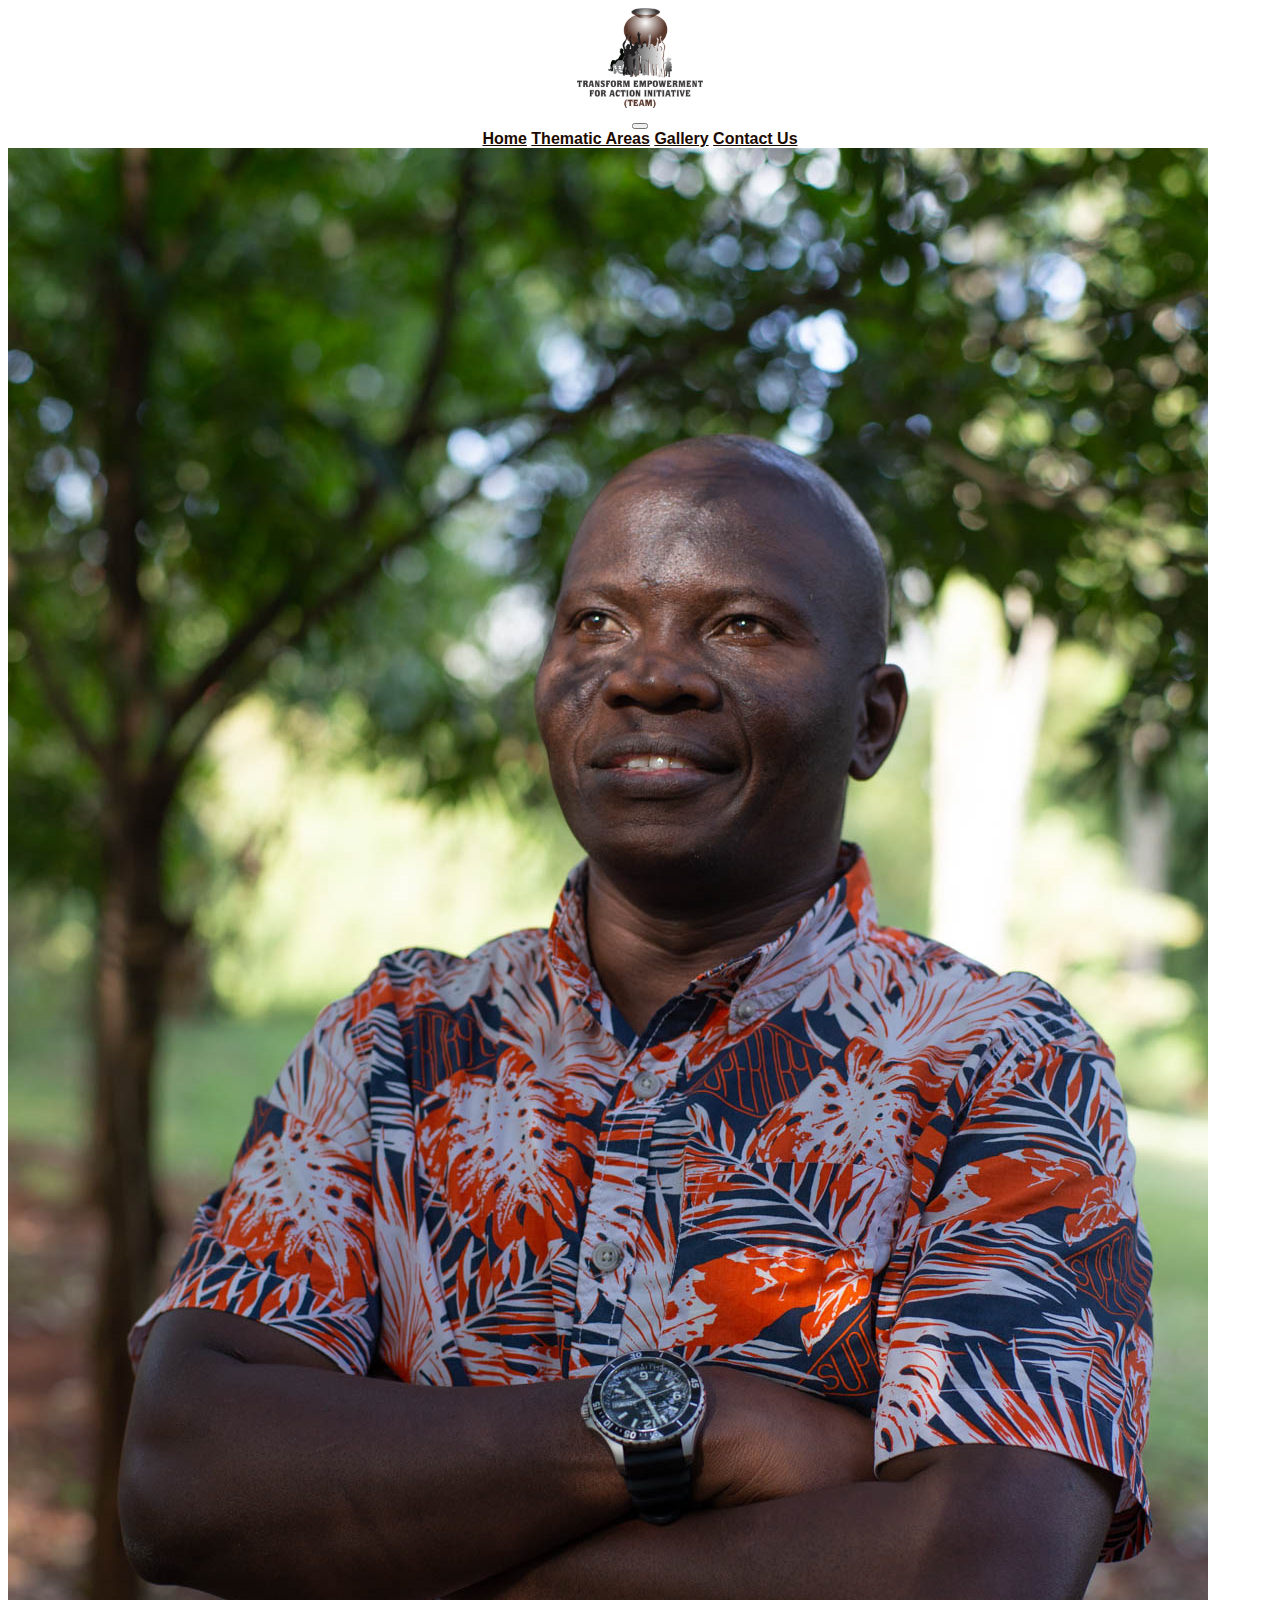
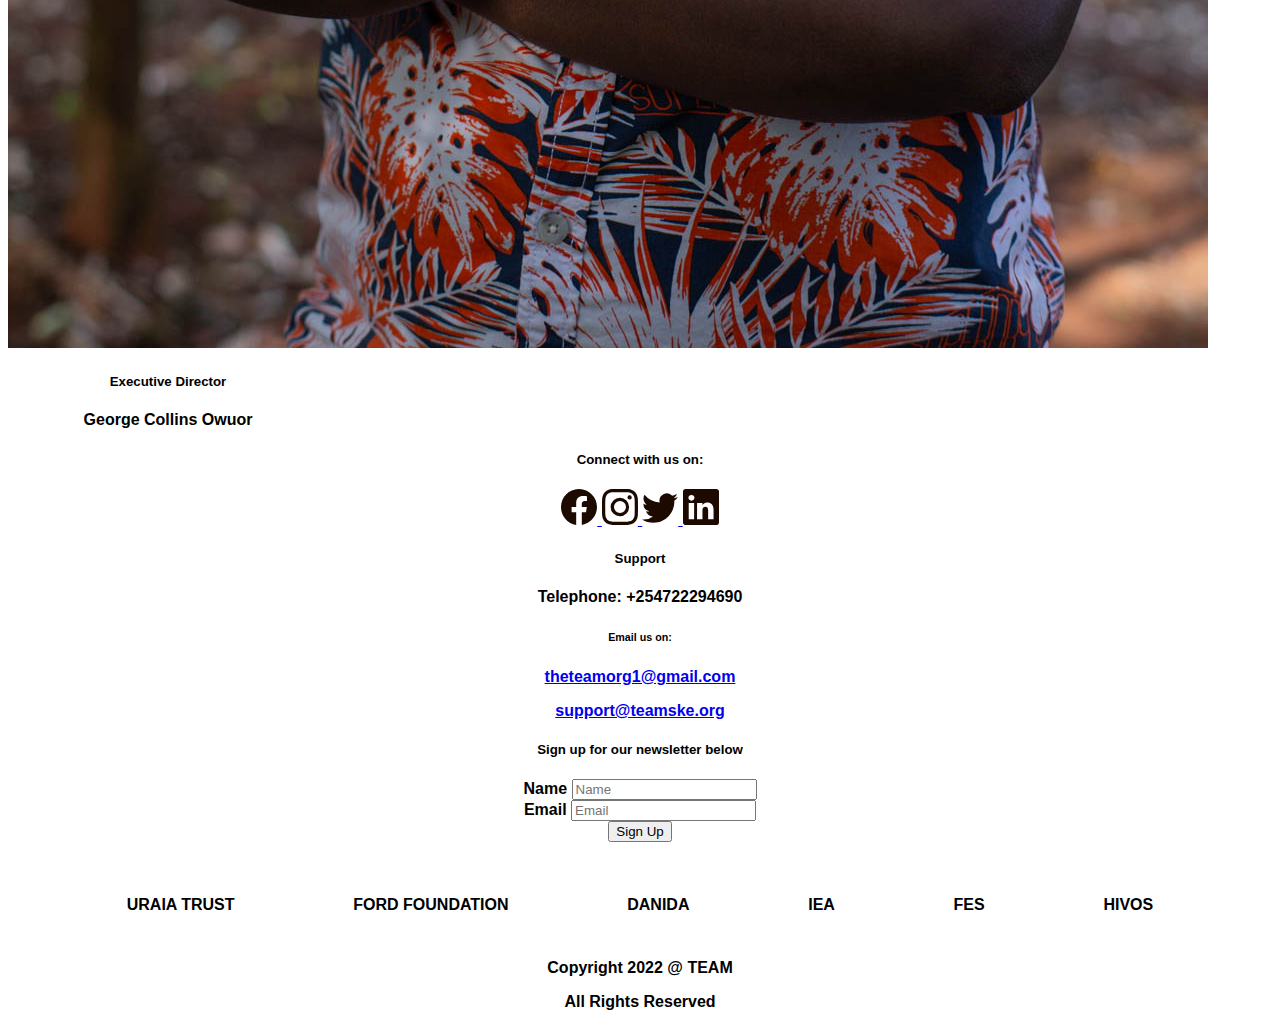
<file: gallery.html>
<!DOCTYPE html>
<html lang="en">
<head>
    <meta charset="UTF-8">
    <meta http-equiv="X-UA-Compatible" content="IE=edge">
    <meta name="viewport" content="width=device-width, initial-scale=1.0">
    <title>Our Gallery</title>
    <link rel="stylesheet" href="other css/gallery.css">
    <link href="https://cdn.jsdelivr.net/npm/bootstrap@5.0.2/dist/css/bootstrap.min.css" rel="stylesheet" integrity="sha384-EVSTQN3/azprG1Anm3QDgpJLIm9Nao0Yz1ztcQTwFspd3yD65VohhpuuCOmLASjC" crossorigin="anonymous">
    <script src="https://cdn.jsdelivr.net/npm/bootstrap@5.0.2/dist/js/bootstrap.bundle.min.js" integrity="sha384-MrcW6ZMFYlzcLA8Nl+NtUVF0sA7MsXsP1UyJoMp4YLEuNSfAP+JcXn/tWtIaxVXM" crossorigin="anonymous"></script>
</head>
<body id="body">
    <header>
        <nav class="navbar navbar-expand-lg">
            <div class="container-fluid">
                <div class="container">
                    <a class="navbar-brand" href="#">
                        <img src="assets/team logo.png" alt="Team Logo" height="100px">
                      </a>
                </div>
                <div class="container">
                    <button class="navbar-toggler" type="button" data-bs-toggle="collapse" data-bs-target="#navbarNavAltMarkup" aria-controls="navbarNavAltMarkup" aria-expanded="false" aria-label="Toggle navigation">
                        <span class="navbar-toggler-icon"></span>
                    </button>
                    <div class="collapse navbar-collapse" id="navbarNavAltMarkup">
                        <div class="navbar-nav" style="justify-content:space-evenly;">
                            <a class="nav-link active" aria-current="page" href="/index.html">Home</a>
                            <a class="nav-link" href="/thematics.html"> Thematic Areas</a>
                            <a class="nav-link" href="/gallery.html">Gallery</a>
                            <a class="nav-link" href="/contact.html">Contact Us</a>
                        </div>
                    </div>
                </div>
                
            </div>
        </nav> 
    </header>
   <div class="container-fluid">
       <div class="card">
           <img class="card-img-top" src="assets/staff/George Collins Owour.jpg" alt="ED">
            <div class="card-body">
                <h5 class="card-title">Executive Director</h5>
                <p>George Collins Owuor</p>
            </div>
        </div>
   </div>
    <footer class="footer footer-expand-lg">
        <div class="row">
                <div class="col-md-4">
                    <h5>Connect with us on:</h5>
                    <div class="social-media-links" id="social-links">
                        <a href="https://www.facebook.com/transforminitiative1/">
                            <svg xmlns="http://www.w3.org/2000/svg" width="36" height="36" fill="#1C0A00" class="bi bi-facebook" viewBox="0 0 16 16">
                                <path d="M16 8.049c0-4.446-3.582-8.05-8-8.05C3.58 0-.002 3.603-.002 8.05c0 4.017 2.926 7.347 6.75 7.951v-5.625h-2.03V8.05H6.75V6.275c0-2.017 1.195-3.131 3.022-3.131.876 0 1.791.157 1.791.157v1.98h-1.009c-.993 0-1.303.621-1.303 1.258v1.51h2.218l-.354 2.326H9.25V16c3.824-.604 6.75-3.934 6.75-7.951z"/>
                            </svg>
                        </a> 
                        <a href="https://www.instagram.com/">
                            <svg xmlns="http://www.w3.org/2000/svg" width="36" height="36" fill="#1C0A00" class="bi bi-instagram" viewBox="0 0 16 16">
                                <path d="M8 0C5.829 0 5.556.01 4.703.048 3.85.088 3.269.222 2.76.42a3.917 3.917 0 0 0-1.417.923A3.927 3.927 0 0 0 .42 2.76C.222 3.268.087 3.85.048 4.7.01 5.555 0 5.827 0 8.001c0 2.172.01 2.444.048 3.297.04.852.174 1.433.372 1.942.205.526.478.972.923 1.417.444.445.89.719 1.416.923.51.198 1.09.333 1.942.372C5.555 15.99 5.827 16 8 16s2.444-.01 3.298-.048c.851-.04 1.434-.174 1.943-.372a3.916 3.916 0 0 0 1.416-.923c.445-.445.718-.891.923-1.417.197-.509.332-1.09.372-1.942C15.99 10.445 16 10.173 16 8s-.01-2.445-.048-3.299c-.04-.851-.175-1.433-.372-1.941a3.926 3.926 0 0 0-.923-1.417A3.911 3.911 0 0 0 13.24.42c-.51-.198-1.092-.333-1.943-.372C10.443.01 10.172 0 7.998 0h.003zm-.717 1.442h.718c2.136 0 2.389.007 3.232.046.78.035 1.204.166 1.486.275.373.145.64.319.92.599.28.28.453.546.598.92.11.281.24.705.275 1.485.039.843.047 1.096.047 3.231s-.008 2.389-.047 3.232c-.035.78-.166 1.203-.275 1.485a2.47 2.47 0 0 1-.599.919c-.28.28-.546.453-.92.598-.28.11-.704.24-1.485.276-.843.038-1.096.047-3.232.047s-2.39-.009-3.233-.047c-.78-.036-1.203-.166-1.485-.276a2.478 2.478 0 0 1-.92-.598 2.48 2.48 0 0 1-.6-.92c-.109-.281-.24-.705-.275-1.485-.038-.843-.046-1.096-.046-3.233 0-2.136.008-2.388.046-3.231.036-.78.166-1.204.276-1.486.145-.373.319-.64.599-.92.28-.28.546-.453.92-.598.282-.11.705-.24 1.485-.276.738-.034 1.024-.044 2.515-.045v.002zm4.988 1.328a.96.96 0 1 0 0 1.92.96.96 0 0 0 0-1.92zm-4.27 1.122a4.109 4.109 0 1 0 0 8.217 4.109 4.109 0 0 0 0-8.217zm0 1.441a2.667 2.667 0 1 1 0 5.334 2.667 2.667 0 0 1 0-5.334z"/>
                            </svg>   
                        </a> 
                        <a href="https://twitter.com/home">
                            <svg xmlns="http://www.w3.org/2000/svg" width="36" height="36" fill="#1C0A00" class="bi bi-twitter" viewBox="0 0 16 16">
                                <path d="M5.026 15c6.038 0 9.341-5.003 9.341-9.334 0-.14 0-.282-.006-.422A6.685 6.685 0 0 0 16 3.542a6.658 6.658 0 0 1-1.889.518 3.301 3.301 0 0 0 1.447-1.817 6.533 6.533 0 0 1-2.087.793A3.286 3.286 0 0 0 7.875 6.03a9.325 9.325 0 0 1-6.767-3.429 3.289 3.289 0 0 0 1.018 4.382A3.323 3.323 0 0 1 .64 6.575v.045a3.288 3.288 0 0 0 2.632 3.218 3.203 3.203 0 0 1-.865.115 3.23 3.23 0 0 1-.614-.057 3.283 3.283 0 0 0 3.067 2.277A6.588 6.588 0 0 1 .78 13.58a6.32 6.32 0 0 1-.78-.045A9.344 9.344 0 0 0 5.026 15z"/>
                              </svg>  
                        </a>
                        <a href="">
                            <svg xmlns="http://www.w3.org/2000/svg" width="36" height="36" fill="#1C0A00" class="bi bi-linkedin" viewBox="0 0 16 16">
                                <path d="M0 1.146C0 .513.526 0 1.175 0h13.65C15.474 0 16 .513 16 1.146v13.708c0 .633-.526 1.146-1.175 1.146H1.175C.526 16 0 15.487 0 14.854V1.146zm4.943 12.248V6.169H2.542v7.225h2.401zm-1.2-8.212c.837 0 1.358-.554 1.358-1.248-.015-.709-.52-1.248-1.342-1.248-.822 0-1.359.54-1.359 1.248 0 .694.521 1.248 1.327 1.248h.016zm4.908 8.212V9.359c0-.216.016-.432.08-.586.173-.431.568-.878 1.232-.878.869 0 1.216.662 1.216 1.634v3.865h2.401V9.25c0-2.22-1.184-3.252-2.764-3.252-1.274 0-1.845.7-2.165 1.193v.025h-.016a5.54 5.54 0 0 1 .016-.025V6.169h-2.4c.03.678 0 7.225 0 7.225h2.4z"/>
                            </svg>
                        </a>
                    </div>
                </div>
                <div class="col-md-4">
                    <h5>Support</h5>
                    <div class="support">
                        <p>Telephone: +254722294690</p>
                        <h6>Email us on:</h6>
                        <p><a href="mailto:theteamorg1@gmail.com">theteamorg1@gmail.com</a></p>
                        <p><a href="mailto:support@teamske.org">support@teamske.org</a></p>
                    </div>  
                </div>
                <div class="col-md-4">
                    <h5>Sign up for our newsletter below</h5>
                    <form action="Submit">
                        <div class="mb-3">
                            <label for="formGroupInput" class="form-label">Name</label>
                            <input type="text" name="name" id="formGroupInput" placeholder="Name">
                        </div>
                        <div class="mb-3">
                            <label for="formroupInput" class="form-label">Email</label>
                            <input type="email" name="email" id="formGroupEmail" placeholder="Email">
                        </div> 
                        <div class="mb-3">
                            <button type="submit" class="btn btn-success">Sign Up</button>
                        </div> 
                       </form>
                    </div>
                </div>
            
        </div>
        <div class="container">
            <div class="partners" style="display: flex; justify-content:space-evenly;padding-top: 3%;font-weight: bold;">
                    <p>URAIA TRUST</p>
                    <p>FORD FOUNDATION</p>
                    <p>DANIDA</p>
                    <p>IEA</p>
                    <p>FES</p>
                    <p>HIVOS</p>
            </div>
            <div class="copyrights" style="text-align: center;font-weight:bold;padding-top: 1%;">
                <p>Copyright 2022 @ TEAM</p>
                <p>All Rights Reserved</p>
            </div>
        </div>
    </footer>    
</body>
</html>
</file>
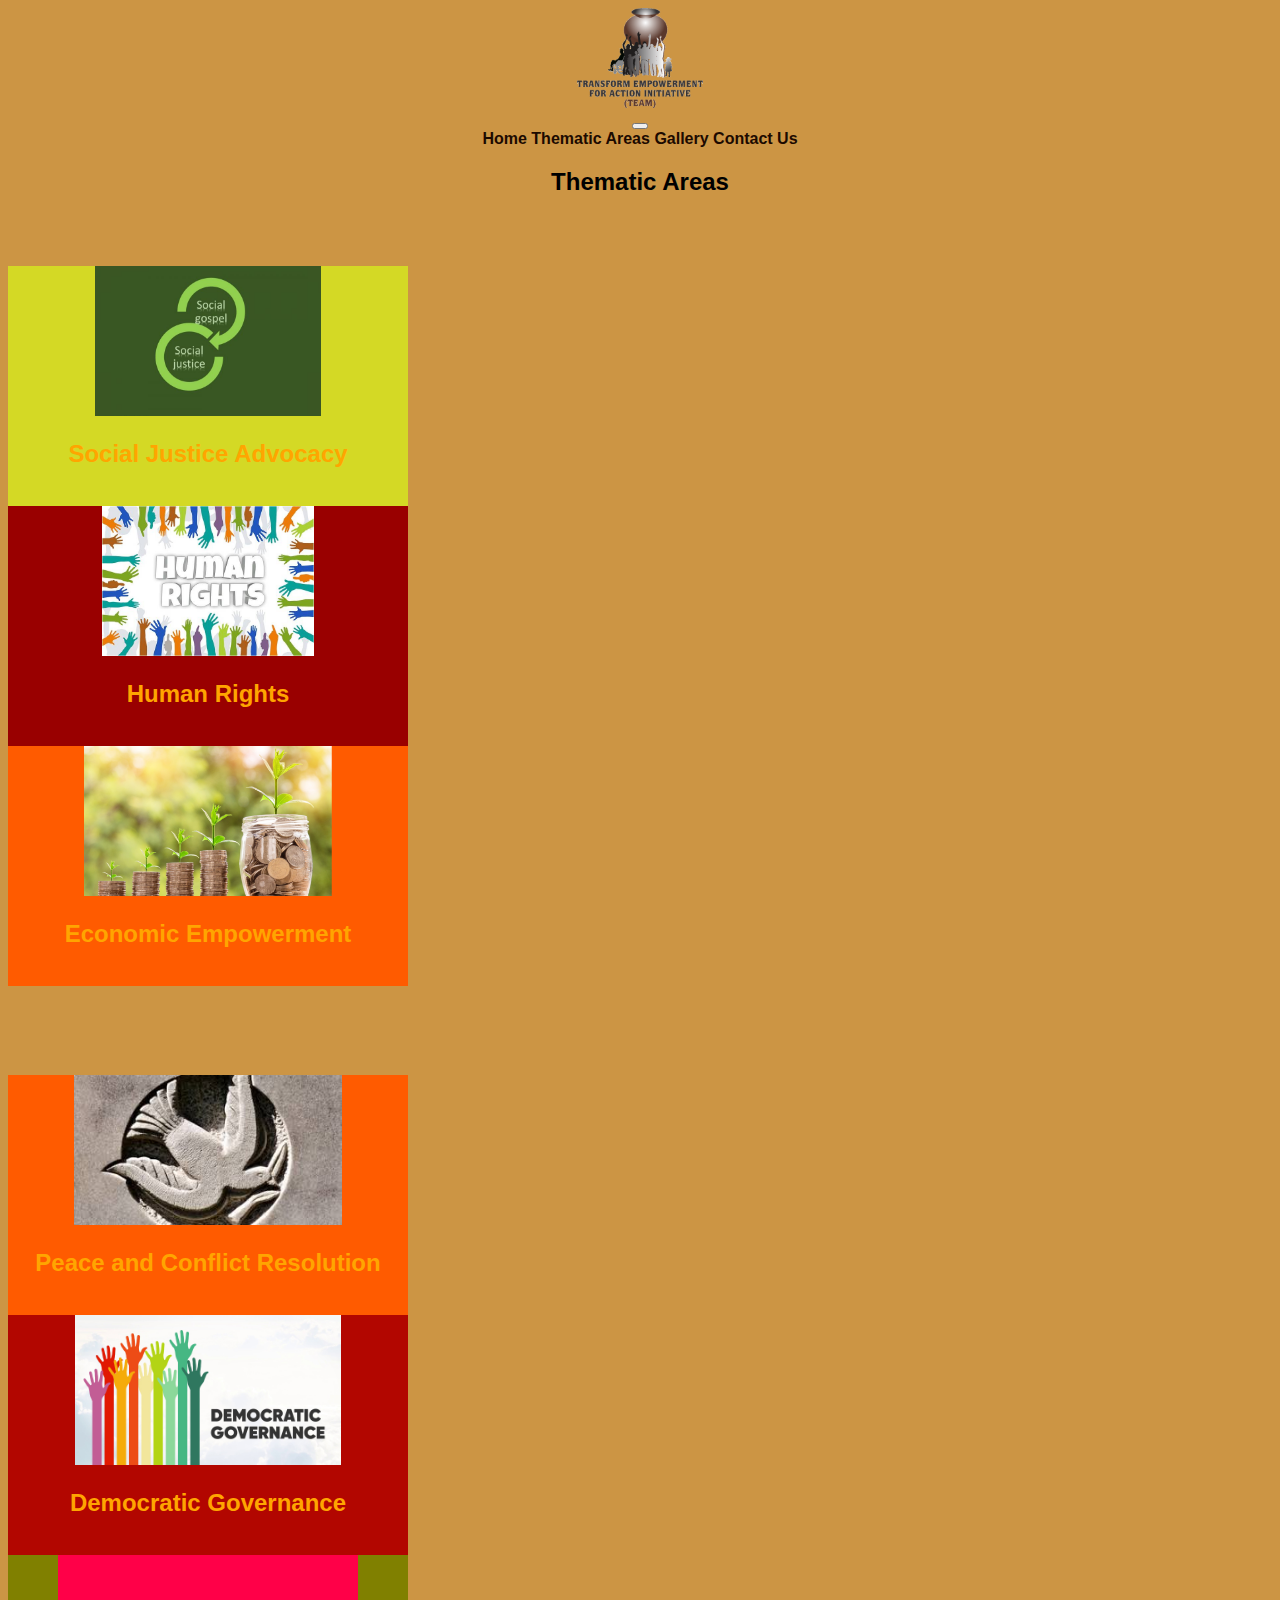
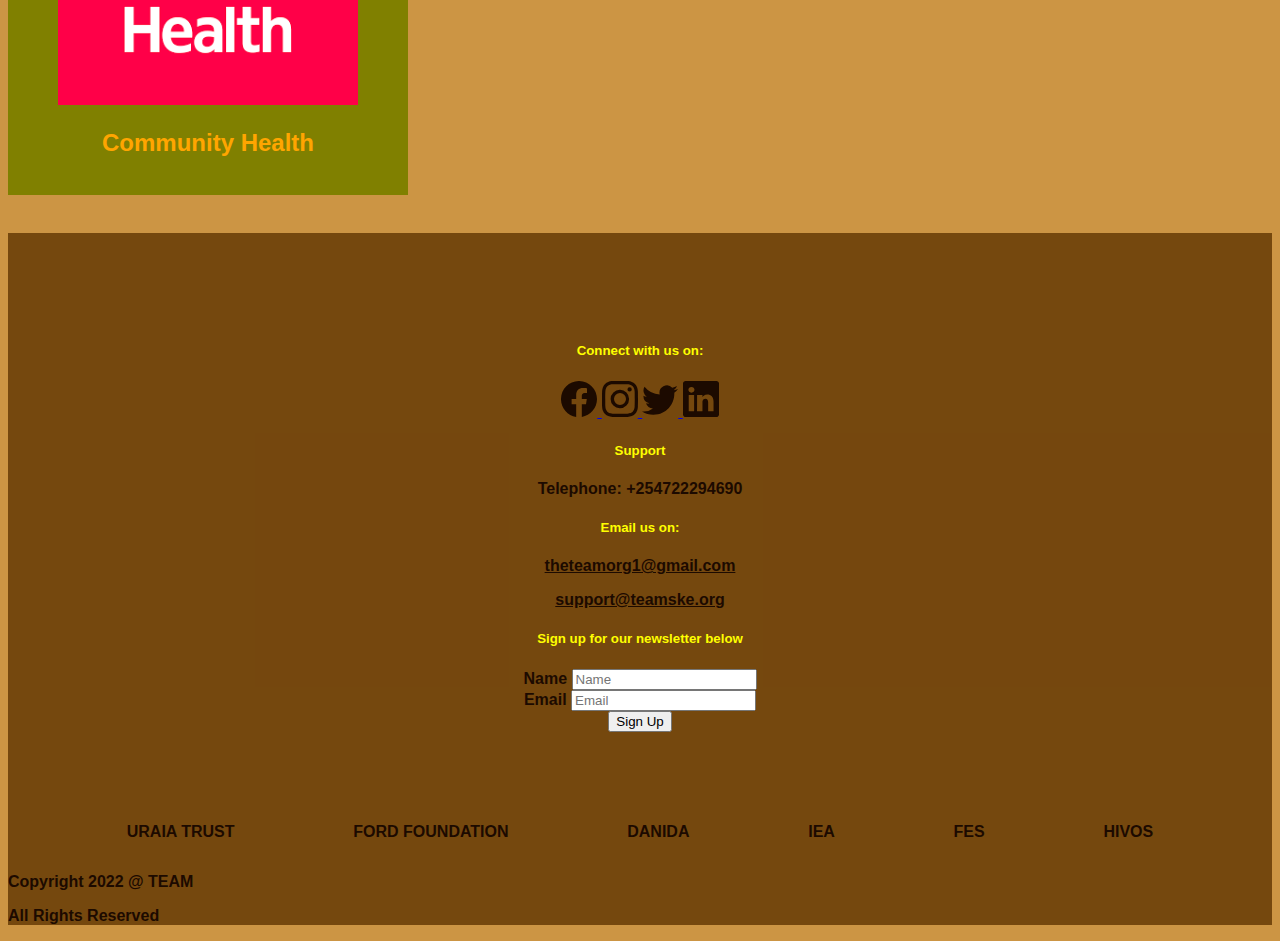
<file: thematics.html>
<!DOCTYPE html>
<html lang="en">
<head>
    <meta charset="UTF-8">
    <meta http-equiv="X-UA-Compatible" content="IE=edge">
    <meta name="viewport" content="width=device-width, initial-scale=1.0">
    <title>Thematic Areas</title>
    <link rel="stylesheet" href="/other css/thematic.css">
    <link rel="stylesheet" href="style.css">
    <link href="https://cdn.jsdelivr.net/npm/bootstrap@5.0.2/dist/css/bootstrap.min.css" rel="stylesheet" integrity="sha384-EVSTQN3/azprG1Anm3QDgpJLIm9Nao0Yz1ztcQTwFspd3yD65VohhpuuCOmLASjC" crossorigin="anonymous">
    <script src="https://cdn.jsdelivr.net/npm/bootstrap@5.0.2/dist/js/bootstrap.bundle.min.js" integrity="sha384-MrcW6ZMFYlzcLA8Nl+NtUVF0sA7MsXsP1UyJoMp4YLEuNSfAP+JcXn/tWtIaxVXM" crossorigin="anonymous"></script>
</head>
<body id="body">
    <header>
        <nav class="navbar navbar-expand-lg">
            <div class="container-fluid">
                <div class="container">
                    <a class="navbar-brand" href="#">
                        <img src="assets/team logo.png" alt="Team Logo" height="100px">
                      </a>
                </div>
                <div class="container">
                    <button class="navbar-toggler" type="button" data-bs-toggle="collapse" data-bs-target="#navbarNavAltMarkup" aria-controls="navbarNavAltMarkup" aria-expanded="false" aria-label="Toggle navigation">
                        <span class="navbar-toggler-icon"></span>
                    </button>
                    <div class="collapse navbar-collapse" id="navbarNavAltMarkup">
                        <div class="navbar-nav" style="justify-content:space-evenly;">
                            <a class="nav-link active" aria-current="page" href="/index.html">Home</a>
                            <a class="nav-link" href="/thematics.html"> Thematic Areas</a>
                            <a class="nav-link" href="/gallery.html">Gallery</a>
                            <a class="nav-link" href="/contact.html">Contact Us</a>
                        </div>
                    </div>
                </div>
                
            </div>
        </nav> 
    </header>
    <div class="container-fluid" id="one">
        <h2>Thematic Areas</h2>
        <div class="thematics">
            <div class="row" id="row">
                <div class="col-md-4 areas">
                    <div class="card-flip" id="flipcard">
                        <div class="card">
                            <div class="front" id="c6" >
                                <img id="img" src="assets/sj.jpg" alt="">
                                <h2 class="card-title">Social Justice Advocacy</h2>
                            </div>
                            <div class="back">
                                <p>Our organization an all the stakeholders are dedicated to influencing public attitudes, policies ad laws to create a more socially just society.</p>   
                            </div>
                        </div> 
                    </div>                
                </div>
                <div class="col-md-4 areas">
                    <div class="card-flip" id="flipcard">
                        <div class="card">
                            <div class="front" id="c5">
                                <img id="img" src="assets/hrs.jpg" alt="">
                                <h2 class="card-title">Human Rights</h2>
                            </div>
                            <div class="back">
                            <p class="card-text" >Through Civic education, our organization creates awareness on Human Rights with an aim of promoting an informed citizenry.</p>
                            </div>
                        </div>
                    </div>   
                </div>
                <div class="col-md-4 areas">
                    <div class="card-flip" id="flipcard">
                        <div class="card">
                            <div class="front" id="c4">
                                <img id="img" src="assets/ee.png" alt="">
                                <h2>Economic Empowerment</h2>
                            </div>
                            <div class="back">
                                <p>We work hard to create an empowered citizenry with the ability to socially and economically sustain themselves and develop their comunities.</p>
                            </div>
                        </div>
                    </div>
                </div>
            </div>
            <div class="row" id="row">
                <div class="col-md-4 "  >
                    <div class="card-flip" id="flipcard">
                        <div class="card">
                            <div class="front" id="c1">
                                <img id="img" src="assets/pcs.jpg" alt="">
                                <h2>Peace and Conflict Resolution</h2>
                            </div>
                            <div class="back">
                            <p>Our organization and stakeholders understand the existence of Violence and is dedicated to promoting peace for the growth and development of the society in which we work.</p>
                            </div>
                        </div>
                    </div>
                </div>
                <div class="col-md-4 ">
                    <div class="card-flip" id="flipcard">
                        <div class="card">
                            <div class="front" id="c2">
                                <img id="img" src="assets/dgs.jpg" alt="">
                                <h2>Democratic Governance</h2>
                            </div>
                            <div class="back">
                                <p>Our efforts are aimed towards promoting good governance by ensuring that leaders deliver to the public.</p>
                            </div>
                        </div>
                    </div>
                </div>
                <div class="col-md-4 ">
                    <div class="card-flip" id="flipcard">
                        <div class="card">
                            <div class="front" id="c3">
                                <img id="img" src="assets/ch.png" alt="">
                                <h2>Community Health</h2>
                            </div>
                            <div class="back">
                                <p>It is the duty of our organization to fight for the health rights of the public by demanding for accountability from our leaders.</p>
                            </div> 
                        </div>
                    </div>
                </div>
            </div>    
        </div>
    </div>
    <footer class="footer" >
        <div class="row" >
                <div class="col-md-4">
                    <h5>Connect with us on:</h5>
                    <div class="social-media-links" id="social-links">
                        <a href="https://www.facebook.com/transforminitiative1/">
                            <svg xmlns="http://www.w3.org/2000/svg" width="36" height="36" fill="#1C0A00" class="bi bi-facebook" viewBox="0 0 16 16">
                                <path d="M16 8.049c0-4.446-3.582-8.05-8-8.05C3.58 0-.002 3.603-.002 8.05c0 4.017 2.926 7.347 6.75 7.951v-5.625h-2.03V8.05H6.75V6.275c0-2.017 1.195-3.131 3.022-3.131.876 0 1.791.157 1.791.157v1.98h-1.009c-.993 0-1.303.621-1.303 1.258v1.51h2.218l-.354 2.326H9.25V16c3.824-.604 6.75-3.934 6.75-7.951z"/>
                            </svg>
                        </a> 
                        <a href="https://www.instagram.com/">
                            <svg xmlns="http://www.w3.org/2000/svg" width="36" height="36" fill="#1C0A00" class="bi bi-instagram" viewBox="0 0 16 16">
                                <path d="M8 0C5.829 0 5.556.01 4.703.048 3.85.088 3.269.222 2.76.42a3.917 3.917 0 0 0-1.417.923A3.927 3.927 0 0 0 .42 2.76C.222 3.268.087 3.85.048 4.7.01 5.555 0 5.827 0 8.001c0 2.172.01 2.444.048 3.297.04.852.174 1.433.372 1.942.205.526.478.972.923 1.417.444.445.89.719 1.416.923.51.198 1.09.333 1.942.372C5.555 15.99 5.827 16 8 16s2.444-.01 3.298-.048c.851-.04 1.434-.174 1.943-.372a3.916 3.916 0 0 0 1.416-.923c.445-.445.718-.891.923-1.417.197-.509.332-1.09.372-1.942C15.99 10.445 16 10.173 16 8s-.01-2.445-.048-3.299c-.04-.851-.175-1.433-.372-1.941a3.926 3.926 0 0 0-.923-1.417A3.911 3.911 0 0 0 13.24.42c-.51-.198-1.092-.333-1.943-.372C10.443.01 10.172 0 7.998 0h.003zm-.717 1.442h.718c2.136 0 2.389.007 3.232.046.78.035 1.204.166 1.486.275.373.145.64.319.92.599.28.28.453.546.598.92.11.281.24.705.275 1.485.039.843.047 1.096.047 3.231s-.008 2.389-.047 3.232c-.035.78-.166 1.203-.275 1.485a2.47 2.47 0 0 1-.599.919c-.28.28-.546.453-.92.598-.28.11-.704.24-1.485.276-.843.038-1.096.047-3.232.047s-2.39-.009-3.233-.047c-.78-.036-1.203-.166-1.485-.276a2.478 2.478 0 0 1-.92-.598 2.48 2.48 0 0 1-.6-.92c-.109-.281-.24-.705-.275-1.485-.038-.843-.046-1.096-.046-3.233 0-2.136.008-2.388.046-3.231.036-.78.166-1.204.276-1.486.145-.373.319-.64.599-.92.28-.28.546-.453.92-.598.282-.11.705-.24 1.485-.276.738-.034 1.024-.044 2.515-.045v.002zm4.988 1.328a.96.96 0 1 0 0 1.92.96.96 0 0 0 0-1.92zm-4.27 1.122a4.109 4.109 0 1 0 0 8.217 4.109 4.109 0 0 0 0-8.217zm0 1.441a2.667 2.667 0 1 1 0 5.334 2.667 2.667 0 0 1 0-5.334z"/>
                            </svg>   
                        </a> 
                        <a href="https://twitter.com/home">
                            <svg xmlns="http://www.w3.org/2000/svg" width="36" height="36" fill="#1C0A00" class="bi bi-twitter" viewBox="0 0 16 16">
                                <path d="M5.026 15c6.038 0 9.341-5.003 9.341-9.334 0-.14 0-.282-.006-.422A6.685 6.685 0 0 0 16 3.542a6.658 6.658 0 0 1-1.889.518 3.301 3.301 0 0 0 1.447-1.817 6.533 6.533 0 0 1-2.087.793A3.286 3.286 0 0 0 7.875 6.03a9.325 9.325 0 0 1-6.767-3.429 3.289 3.289 0 0 0 1.018 4.382A3.323 3.323 0 0 1 .64 6.575v.045a3.288 3.288 0 0 0 2.632 3.218 3.203 3.203 0 0 1-.865.115 3.23 3.23 0 0 1-.614-.057 3.283 3.283 0 0 0 3.067 2.277A6.588 6.588 0 0 1 .78 13.58a6.32 6.32 0 0 1-.78-.045A9.344 9.344 0 0 0 5.026 15z"/>
                              </svg>  
                        </a>
                        <a href="">
                            <svg xmlns="http://www.w3.org/2000/svg" width="36" height="36" fill="#1C0A00" class="bi bi-linkedin" viewBox="0 0 16 16">
                                <path d="M0 1.146C0 .513.526 0 1.175 0h13.65C15.474 0 16 .513 16 1.146v13.708c0 .633-.526 1.146-1.175 1.146H1.175C.526 16 0 15.487 0 14.854V1.146zm4.943 12.248V6.169H2.542v7.225h2.401zm-1.2-8.212c.837 0 1.358-.554 1.358-1.248-.015-.709-.52-1.248-1.342-1.248-.822 0-1.359.54-1.359 1.248 0 .694.521 1.248 1.327 1.248h.016zm4.908 8.212V9.359c0-.216.016-.432.08-.586.173-.431.568-.878 1.232-.878.869 0 1.216.662 1.216 1.634v3.865h2.401V9.25c0-2.22-1.184-3.252-2.764-3.252-1.274 0-1.845.7-2.165 1.193v.025h-.016a5.54 5.54 0 0 1 .016-.025V6.169h-2.4c.03.678 0 7.225 0 7.225h2.4z"/>
                            </svg>
                        </a>
                    </div>
                </div>
                <div class="col-md-4">
                    <h5>Support</h5>
                    <div class="support">
                        <p class="foot-t">Telephone: +254722294690</p>
                        <h5>Email us on:</h5>
                        <p ><a class="foot-links" href="mailto:theteamorg1@gmail.com">theteamorg1@gmail.com</a></p>
                        <p ><a class="foot-links" href="mailto:support@teamske.org">support@teamske.org</a></p>
                    </div>  
                </div>
                <div class="col-md-4">
                    <h5>Sign up for our newsletter below</h5>
                    <form action="Submit">
                        <div class="mb-3">
                            <label for="formGroupInput" class="form-label">Name</label>
                            <input type="text" name="name" id="formGroupInput" placeholder="Name">
                        </div>
                        <div class="mb-3">
                            <label for="formroupInput" class="form-label">Email</label>
                            <input type="email" name="email" id="formGroupEmail" placeholder="Email">
                        </div> 
                        <div class="mb-3">
                            <button type="submit" class="btn btn-success">Sign Up</button>
                        </div> 
                       </form>
                    </div>
                </div>
            
        </div>
        <div class="container">
            <div class="partners" >
                    <p class="foot-p">URAIA TRUST</p>
                    <p class="foot-p">FORD FOUNDATION</p>
                    <p class="foot-p">DANIDA</p>
                    <p class="foot-p">IEA</p>
                    <p class="foot-p">FES</p>
                    <p class="foot-p">HIVOS</p>
            </div>
            <div class="copyrights" >
                <p class="foot-p">Copyright 2022 @ TEAM</p>
                <p class="foot-p">All Rights Reserved</p>
            </div>
        </div>
    </footer>    
</body>
</html>
</file>
<file: other css/index.css>
#body{
    text-align: center;
    margin: 0;
    padding: 0;
    font-family: Verdana, Geneva, Tahoma, sans-serif;
}

#countdown{
    color: white;
    background-color: rgba(75, 121, 6, 0.795); 
    display: block;
    
}
.time{
    display: flex;
    justify-content: space-evenly;    
}

.day,.hour,.minute,.second{
    font-size: 2rem;
    color: white;
}
header{
    background-color: #1C0A00;
}
.navbar {
    display: flex;
    justify-content:space-between ;
    align-items: center;
    
}

.navbar-links ul{
        margin: 0;
        padding:0;
        display:flex;
}
.navbar-links li{
    list-style: none;
   
}

.navbar-links a{
    text-decoration: none;
    color: darkgoldenrod;
    font-weight: bold;   
    padding: 1rem;
    display: block;
}

.navbar-links a:hover{
    color: white;
    background-color: #361500;
}

.toggle-button {
    position: absolute;
    top: 1rem;
    right: 1rem;
    display: none;
    flex-direction: column;
    justify-content: space-between;
    width: 30px;
    height: 21px;
}

.toggle-button .bar {
    height: 3px;
    width: 100%;
    background-color: darkgoldenrod;
    border-radius: 10px;
}
.toggle-button .bar:hover{
    color: white;
}

@media(max-width: 600px) {
    .toggle-button{
        display: flex;
    }
    .navbar-links{
        display:none ;
    }

    .navbar{
        flex-direction: column;
        align-items: flex-start;
    }

    .navbar-links ul{
        flex-direction: column;
        width: 100%;
    }

    .navbar-links li{
        text-align: center;   
    }
    .navbar-links li a{
        padding: .5rem 1rem;
    }

    .navbar-links .active{
        display: flex; 
    }
}


#h5{
    
    color: goldenrod;
}

.footer{
    padding-top: 2%;
    /*background-color: black;*/
    color: whitesmoke;
    display: flex;
    text-align: center;
}
</file>
<file: other css/style.css>
body{
    background-image: image('img_about.JPG');
}
footer{
    padding-top: 2%;
}
.column1{
    display: flex;
    justify-content: space-evenly;
    padding-top: 5%;
   
}
#partners{
    padding-top: 3%;
}
</file>
<file: other css/contact.css>
#body{
    font-family: Verdana, Geneva, Tahoma, sans-serif;
    font-weight:bold;
    text-align: center;
}
.column{
    display: flex;
}
.link{
    text-decoration: none;
    color: orangered;
}
</file>
<file: other css/wwa.css>
#body{
    font-family: Verdana, Geneva, Tahoma, sans-serif;
    font-weight: bold;
    text-align: center;
}
a.nav-link{
    color: #1C0A00;
}
a.nav-link:hover{
    color: #FF5B00;
}
.card{
    width: 20rem;
}
#c1{
    background-color: #df4f02;
    color: azure;
}
#c2{
    background-color: #df4f02;
    color: azure;
}
#one{
    padding-top: 3%;
    display: flex;
    justify-content: space-evenly;
}
#two{
    padding-top:3%;
}

svg:hover{
    fill: yellow;
}
h5{
    color: yellow;
}
p.foot-p{
    color: #1C0A00;
    text-decoration: none;
}
a.foot-link:hover{
    color: #FF5B00;
}
a.foot-link{
    text-decoration: none;
    color: #1C0A00;  
}
.partners{
    display: flex;
    color: #1C0A00;
    justify-content: space-evenly;
    padding-top: 2%;
}
#cont1{
    display: block;
}

footer{
    background-color: #603501ce;
    padding-top: 2%;
}
</file>
<file: other css/gallery.css>
#body{
    text-align: center;
    font-family: Verdana, Geneva, Tahoma, sans-serif;
    font-weight: bold;
}
a.nav-link{
    color: #1C0A00;
}
a.nav-link:hover{
    color: #FF5B00 ;
}
.card{
    width: 20rem;
}
</file>
<file: other css/thematic.css>
#body{
    text-align: center;
    font-weight: bold;
    font-family: Verdana, Geneva, Tahoma, sans-serif;
}
a.nav-link{
    color: #1C0A00;
    font-weight: bolder;
    text-decoration: none;
}
a.nav-link:hover{
    color: #FF5B00;
}
#c1{
    background-color: #FF5B00;

}
#c2{
    background-color: #B20600;

}
#c3{
    background-color: olive;
}
#c4{
    background-color: #FF5B00;

}
#c5{
    background-color: #990000;
}
#c6{
    background-color: #D4D925;
}
#img{
    height: 150px;
    
   
  }
  .card-flip{
    background-color: transparent;
    width: 25rem;
    height: 15rem;
    
   
  } 
  .card{
    position: relative;
    width: 100%;
    height: 100%;
    text-align: center;
    transition: transform 0.8s;
    transform-style: preserve-3d;
  }
  .card-flip:hover .card{
    transform:rotateY(180deg)
  }
  .front, .back{
    position: absolute;
    width: 100%;
    height: 100%;
    -webkit-backface-visibility: hidden;
    backface-visibility: hidden;
  }
  .front{
   
    color: orange;
  }
  .back{
    font-size: larger;
    
   
    transform:rotateY(180deg);
  }
  .row{
    padding-top: 4%; 
    padding-bottom: 3%;  
  }
svg:hover{
    fill: yellow;
    color: #1C0A00;
  }
  h5{
      color: yellow;
  }
  a.foot-links{
      color: #1C0A00;
  }
  a.foot-links:hover{
      color: #FF5B00;
  }
  p.foot-p{
      font-weight: bold;
      display: flex;
  }
  .partners{
      display: flex;
      justify-content: space-evenly;
      padding-top: 3%;
  }
  footer{
      color: #1C0A00;
      background-color: #603501ce;
      padding-top: 3%;
  }
</file>
<file: style.css>
body{
    background-color: #CC9544;
}
</file>
